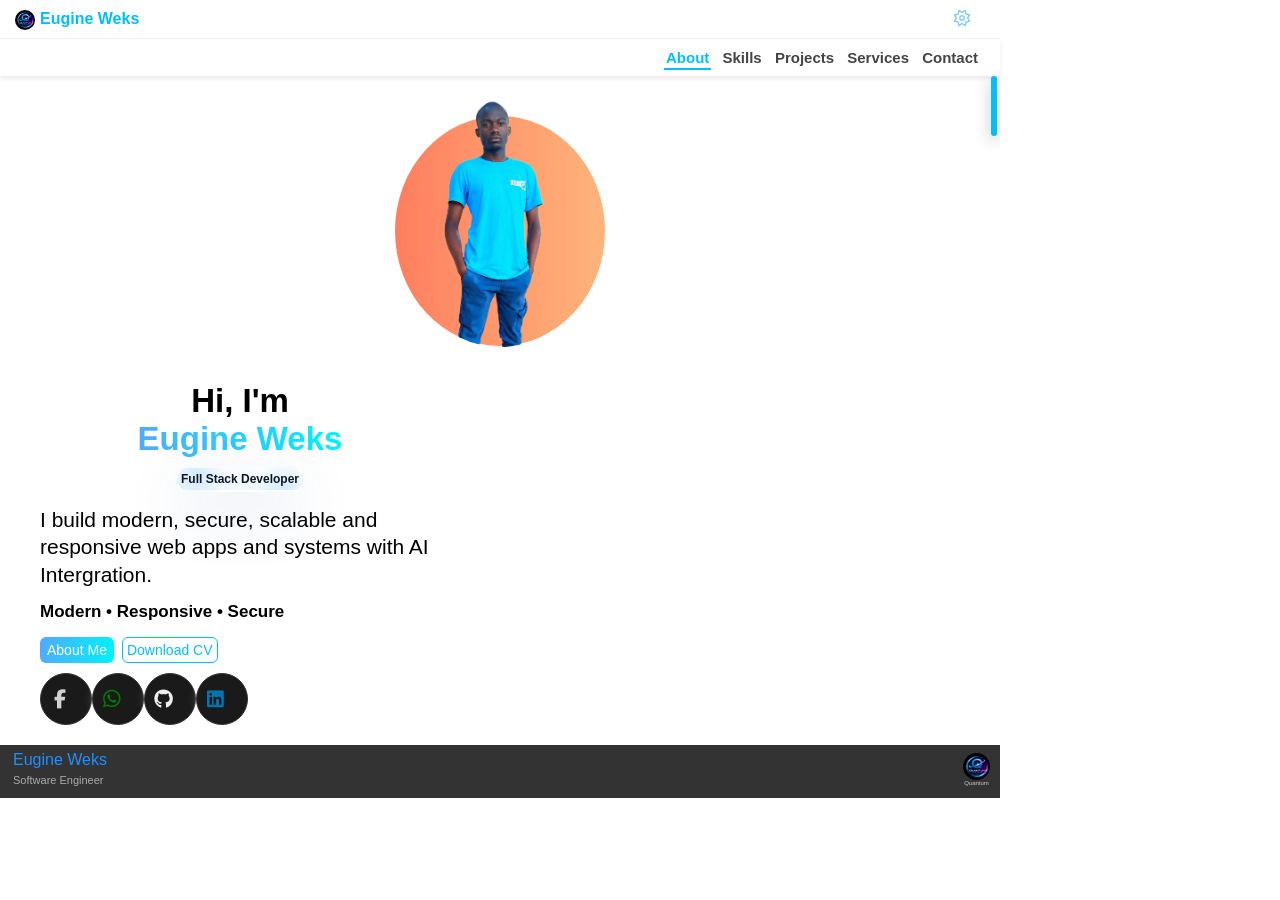
<file: index.html>
<!DOCTYPE html>
<html>

<head>
  <meta charset="UTF-8">
  <meta name="viewport" content="width=device-width, initial-scale=1, user-scalable=no">

  <link rel="stylesheet" href="assets/css/all.min.css">
  <link rel="stylesheet" href="assets/css/styles.css">
  <link rel="stylesheet" href="assets/css/card.css">
  <link rel="icon" href="assets/img/quantum.png">
  <title>Eugine Weks | Portfolio</title>
  
</head>

<body>
  
  <div class="header">
    <img class="logo" src="./assets/img/logo.png">
    <span id="lable">
      Eugine Weks
    </span>
    <i class="fa-regular fa-sun" id="themeToggle"></i>
   
  </div>
  
   <nav>
    <a href="index.html" class="active">About</a>
    <a href="skills.html">Skills</a>
    <a href="projects.html">Projects</a>
    <a href="experience.html">Services</a>
    <a href="contact.html">Contact</a>
   </nav>
  
  <main class="homepage">
     <div class="scroll-track">
       <div class="scroll-thumb"></div>
    </div>
    


    <div class="popup-container" id="popup">
    
     <div class="card">
      <div class="logo2">
        <img src="assets/img/profile2.jpg" alt="logo" loading="lazy">
      </div>
      
        <span class="info">
           About</span>
         
       <div class="chatme">

         <div class="chat-media">
           <a href="https://wa.me/0722732675"><i class="fa-regular fa-envelope"></i></a>
           <span class="media">WhatsApp</span>
         </div>
         
         <div class="chat-media">
           <a href="https://m.me/"><i class="fab fa-facebook-messenger"></i></a>
           <span class="media">Messanger</span>
         </div>
         
         <div class="chat-media">
           <a href="mailto: neuroweks@gmail.com"><i class="devicon-gmail-plain colored"></i></a>
           <span class="media">Email</span>
         </div>
       </div>
       <button id="close">Close</button>
    </div>
   </div>
  
  <div class="photo-frame">
   <div class="photo-container">
     <div class="circle-frame"></div>
     <img src="./assets/img/new-prof.png" alt="Eugine Weks" class="profile-img">
    </div>
  </div>
  
 <div class="about-info">
  <section class="intro">
    <aside>
    <span class="title">
      Hi, I'm<br>
     <b>Eugine Weks</b>
    </span>
    <div class="field-container">
       <b class="field">Full Stack Developer </b>
    </div>
   
    <p class="bio">
       I build modern, secure, scalable and responsive web apps and systems with AI Intergration.
    </p>
    
    <div class="my-drive">
        <b>Modern • Responsive • Secure </b>
   
    </div>
  
   <div class="call-to-action">
    <button id="getintouch">
     About Me
    </button>
    
    <button id="downloadcv">
      Download CV
    </button>
   </div>
   
    <div class="social-connect">
      
<a class="social-media" href="https://www.facebook.com/profile.php/engreugineweks" target="_blank">
  <i class="fab fa-facebook-f"></i>
</a>

     <div class="sc">
     <a class="social-media" href="https://wa.me/254722732675">
        <i class="fab fa-whatsapp"></i>
      </a>
     </div>
     <a class="social-media" href="https://github.com/ejneuro">
        <i class="fab fa-github"></i>
      </a>
      
      <a class="social-media" href="https://www.linkedin.com">
        <i class="fab fa-linkedin"></i>
      </a>
      
    </div>
   </aside>
  </section>
 </div>

  </main>
 
</body>

  <footer>
  <div class="profile">
    <span class="name">
      Eugine Weks
    </span>
    
    <span class="profession">
      Software Engineer 
    </span>
  </div>

  <div class="producer">
    <img class="f-logo" src="assets/img/logo.png">
      Quantum
  </div>
 </footer>
 <script src="assets/js/jquery.min.js"></script>
 <script src="assets/js/main.js"></script>
 <script>
   let popup = document.getElementById("popup");
let popupbtn = document.getElementById("getintouch");

popupbtn.addEventListener('click', function() {
  popup.style.display = "block";
});

document.getElementById("close").addEventListener('click', function() {
  popup.style.display = "none";
});
 </script>
</html>
</file>
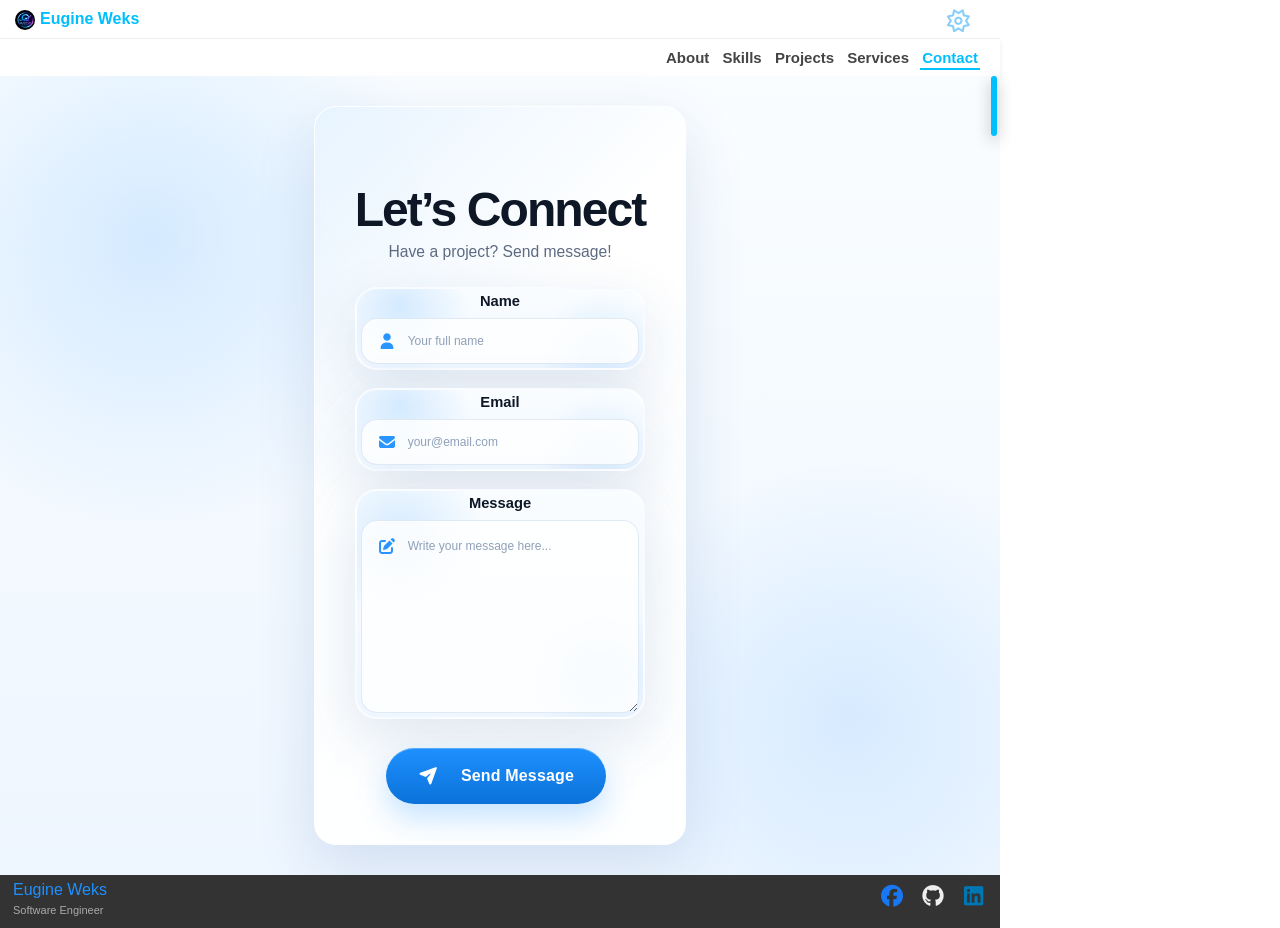
<file: contact.html>
<!DOCTYPE html>
<html>

<head>
  <meta charset="UTF-8">
  <meta name="viewport" content="width=device-width, initial-scale=1">
    
    <link rel="stylesheet" href="assets/css/all.min.css">
  <link rel="stylesheet" href="assets/css/styles.css">
  <link rel="stylesheet" href="assets/css/contact.css">
  <title>Eugine Weks | Contact</title>
</head>

<body>
  
  <div id="scroll-line"></div>
  <div class="header">
    <img class="logo" src="./assets/img/logo.png">
   <span id="lable">
      Eugine Weks 
    </span>
        <i class="fa-regular fa-sun theme-icon" id="themeToggle"></i>
   </div>
   
    <nav>
     
    <a href="index.html">About</a>
    <a href="skills.html">Skills</a>
    <a href="projects.html">Projects</a>
    <a href="experience.html">Services</a>
    <a href="contact.html" class="active">Contact</a>
  </nav>
  
<main class="contact-page">
  
   
  
     <section class="contact-wrap" aria-label="Contact form section">
    <div class="scroll-track">
       <div class="scroll-thumb"></div>
    </div>
    
    <form class="contact-form" id="contactForm" action="#" method="post" data-netlify="true">
      <header class="contact-header">
        <h2>Let’s Connect</h2>
        <p>Have a project? Send message!</p>
      </header>

      <div class="field">
        <label for="name">Name</label>
        <div class="input-wrap">
          <i class="fa-solid fa-user"></i>
          <input type="text" id="name" name="name" placeholder="Your full name" required>
        </div>
      </div>

      <div class="field">
        <label for="email">Email</label>
        <div class="input-wrap">
          <i class="fa-solid fa-envelope"></i>
          <input type="email" id="email" name="email" placeholder="your@email.com" required>
        </div>
      </div>

      <div class="field">
        <label for="message">Message</label>
        <div class="input-wrap">
          <i class="fa-solid fa-pen-to-square" style="top: 18px; align-self: flex-start;"></i>
          <textarea id="message" name="message" placeholder="Write your message here..." required></textarea>
        </div>
      </div>

      <div class="submit-row">
        <button type="submit" class="send-btn" id="sendBtn" aria-live="polite">
          <span class="btn-label">
            <i class="fa-solid fa-paper-plane"></i>
            <span>Send Message</span>
          </span>
          <span class="btn-loading">
            <span class="loader" aria-hidden="true"></span>
            <span>please wait</span>
          </span>
        </button>
      </div>
    </form>
  </section>
  
</main>
</body>

  <footer>
  <div class="profile">
    <span class="name">
      Eugine Weks
    </span>
    
    <span class="profession">
      Software Engineer 
    </span>
    </div>

  <div class="social-icons">
    <a href="https://www.facebook.com/EugineWeks" target="_blank" rel="noopener noreferer"><i class="fa-brands fa-facebook"></i></a>
    <a href="https://github.com/ejneuro"><i class="fa-brands fa-github"></i></a>
    <a href="#"><i class="fa-brands fa-linkedin"></i></a>
  </div>
 </footer>
 <script src="assets/js/jquery.min.js"></script>
 <script src="assets/js/main.js"></script>
</html>
</file>
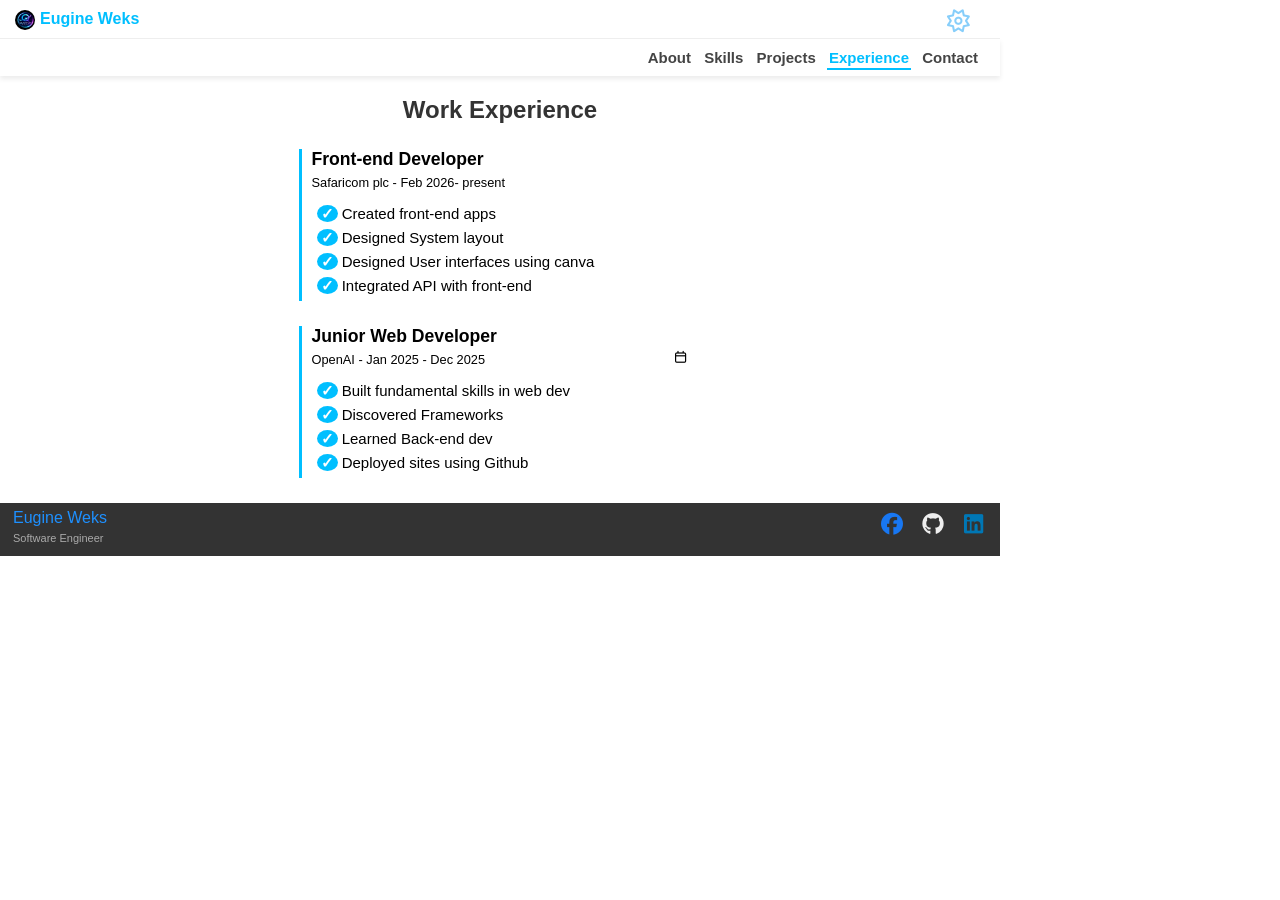
<file: experience.html>
<!DOCTYPE html>
<html>

<head>
  <meta charset="UTF-8">
  <meta name="viewport" content="width=device-width, initial-scale=1">
    <script src="assets/js/jquery.min.js"></script>
    <link rel="stylesheet" href="assets/css/all.min.css">
  <link rel="stylesheet" href="assets/css/styles.css">
  <title>Eugine Weks | Experience</title>
</head>

<body>
  
  <div id="scroll-line"></div>
  <div class="header">
    <img class="logo" src="./assets/img/logo.png">
   <span id="lable">
      Eugine Weks 
    </span>
         <i class="fa-regular fa-sun theme-icon" id="themeToggle"></i>
   </div>
   
    <nav>
    <a href="index.html">About</a>
    <a href="skills.html">Skills</a>
    <a href="projects.html">Projects</a>
    <a href="experience.html"class="active">Experience</a>
    <a href="contact.html">Contact</a>
  </nav>
  
 <main class="experience-page">
  <div class="scroll-container">
   <div class="scroll-bar"></div>
    </div>
     <div class="experience-title">
       <span>
         Work Experience 
       </span>
     </div>
    
    <section class="experience">
     <span class="role">
       Front-end Developer 
     </span>
     <span class="place-worked">
       Safaricom plc - Feb 2026- present
     </span>
      <div class="details">
        <div class="work">
          <span class="check">✓</span>
          Created front-end apps</div>
          
        <div class="work">
          <span class="check">✓</span>
          Designed System layout</div>
          
        <div class="work">
          <span class="check">✓</span>
          Designed User interfaces using canva
          </div>
          
        <div class="work">
          <span class="check">✓</span>
          Integrated API with front-end </div>
      </div>
    </section>
  
   
  <section class="experience">
     <span class="role">
       Junior Web Developer 
     </span>
     <span class="place-worked">
       <i class="fa-regular fa-calendar"></i>OpenAI - Jan 2025 - Dec 2025
     </span>
      <div class="details">
        <div class="work">
          <span class="check">✓</span>
          Built fundamental skills in web dev</div>
          
        <div class="work">
          <span class="check">✓</span>
          Discovered Frameworks</div>
          
        <div class="work">
          <span class="check">✓</span>
          Learned Back-end dev
          </div>
          
        <div class="work">
          <span class="check">✓</span>
          Deployed sites using Github</div>
      </div>
    </section>
   
 </main>

</body>
  <footer>
  <div class="profile">
    <span class="name">
      Eugine Weks
    </span>
    
    <span class="profession">
      Software Engineer 
    </span>
    </div>

  <div class="social-icons">
    <a href="https://www.facebook.com/EugineWeks" target="_blank" rel="noopener noreferer"><i class="fa-brands fa-facebook"></i></a>
    <a href="https://github.com/ejneuro"><i class="fa-brands fa-github"></i></a>
    <a href="#"><i class="fa-brands fa-linkedin"></i></a>
  </div>
 </footer>
   <script src="./assets/js/jquery.min.js"></script>
  <script src="./assets/js/main.js"></script>
</html>
</file>
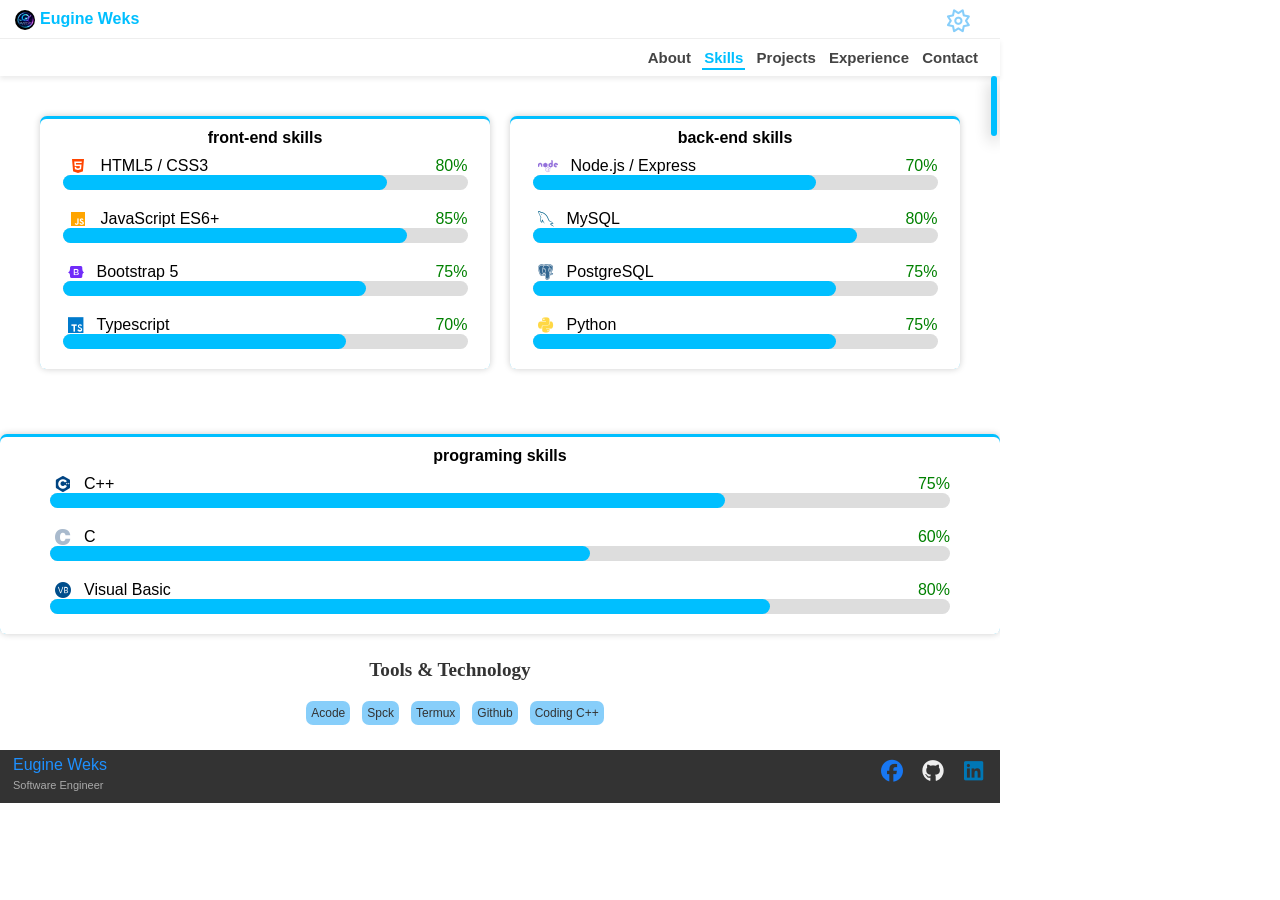
<file: skills.html>
<!DOCTYPE html>
<html>

<head>
  <meta charset="UTF-8">
  <meta name="viewport" content="width=device-width, initial-scale=1">


 <link rel="stylesheet" href="assets/css/all.min.css">

 <link rel="stylesheet" href="assets/css/devicon.min.css">

  <link rel="stylesheet" href="./assets/css/styles.css">
  <title>Eugine Weks | Skills</title>
</head>

<body>
  <div class="header">
    <img class="logo" src="./assets/img/logo.png">
    <span id="lable">
      Eugine Weks 
    </span>
      <i class="fa-regular fa-sun theme-icon" id="themeToggle"></i>
   </div>
    
   <nav>
    <a href="index.html">About</a>
    <a href="skills.html" class="active">Skills</a>
    <a href="projects.html">Projects</a>
    <a href="experience.html">Experience</a>
    <a href="contact.html">Contact</a>
  </nav>
  
  

<main class="skills-page">

  
<div class="scroll-track">
  <div class="scroll-thumb"></div>
</div>
  

<div class="skills-grid">
 <!--Frontend skills -->
<section class="skills">
 <div class="skills-container" id="box1">
  <div class="skill-type">
   <span>Front-end Skills</span>
 </div>
  <div class="skill">

    <div class="progress-container">
    <i class="fab fa-html5"></i>
    <span>HTML5 / CSS3</span>
    <span class="level">80%</span>
    <div class="progress-bar">
      <div class="progress-css3 progress" data-value="80%"></div>
    </div>
    </div>
  </div>
 

  <div class="skill">
   <div class="progress-container">
    <i class="fab fa-js"></i>
    <span>JavaScript ES6+</span>
    <span class="level">85%</span>
    <div class="progress-bar">
      <div class="progress-js progress" data-value="85%"></div>
    </div>
  </div>
  </div>


  <div class="skill">
   <div class="progress-container">
    <i class="devicon-bootstrap-plain colored fa-js"></i>
    <span>Bootstrap 5</span>
    <span class="level">75%</span>
    <div class="progress-bar">
      <div class="progress-jq progress" data-value="75%"></div>
    </div>
  </div>
  </div>
  
  <div class="skill">
   <div class="progress-container">
    <i class="devicon-typescript-plain colored fa-ts"></i>
    <span>Typescript</span>
    <span class="level">70%</span>
    <div class="progress-bar">
      <div class="progress-ts progress" data-value="70%"></div>
    </div>
  </div>
  </div>
  
</div>

</section>
  <!--Backend skills-->
<section class="skills">
 <div class="skills-container" and d="box2">
  <div class="skill-type">
   <span>Back-end Skills</span>
 </div>
  <div class="skill">

    <div class="progress-container">
    <i class="fab fa-node"></i>
    <span>Node.js / Express</span>
    <span class="level">70%</span>
    <div class="progress-bar">
      <div class="progress-node progress" data-value="70%"></div>
    </div>
    </div>
  </div>
 

  <div class="skill">
   <div class="progress-container">
    <i class="devicon-mysql-plain colored"></i>
    <span>MySQL</span>
    <span class="level">80%</span>
    <div class="progress-bar">
      <div class="progress-sql progress" data-value="80%"></div>
    </div>
  </div>
  </div>


 <div class="skill">
  <div class="progress-container">
    <i class="devicon-postgresql-plain colored"></i>
    <span>PostgreSQL</span>
    <span class="level">75%</span>
    <div class="progress-bar">
      <div class="progress-py progress" data-value="75%"></div>
    </div>
  </div>
  </div>
  
  <div class="skill">
  <div class="progress-container">
    <i class="devicon-python-plain colored"></i>
    <span>Python</span>
    <span class="level">75%</span>
    <div class="progress-bar">
      <div class="progress-py progress" data-value="75%"></div>
    </div>
  </div>
  </div>
</div>
</section>
</div>
<!--programing skills -->
<section class="skills">
 <div class="skills-container" id="box3"> 
  <div class="skill-type">
   <span>Programing Skills</span>
 </div>
  <div class="skill">

    <div class="progress-container">
    <i class="devicon-cplusplus-plain colored"></i>
    <span>C++</span>
    <span class="level">75%</span>
    <div class="progress-bar">
      <div class=".progress-cpp progress" data-value="75%"></div>
    </div>
    </div>
  </div>
 

  <div class="skill">
   <div class="progress-container">
    <i class="devicon-c-plain colored"></i>
    <span>C</span>
    <span class="level">60%</span>
    <div class="progress-bar">
      <div class="progress" data-value="60%"></div>
    </div>
  </div>
  </div>


  <div class="skill">
   <div class="progress-container">
    <i class="devicon-visualbasic-plain colored"></i>
    <span>Visual Basic</span>
    <span class="level">80%</span>
    <div class="progress-bar">
      <div class="progress" data-value="80%"></div>
    </div>
  </div>
  </div>
  
</div>
</div>
</section>
</div>
<!--Tools and tech -->
<section class="tech">
  <span class="tech-title">
    Tools & Technology 
  </span>
  <div class="tech-container">
    <span class="tool">Acode
    </span>
    <span class="tool">Spck
    </span>
    <span class="tool">Termux</span>
    <span class="tool">Github</span>
    <span class="tool">Coding C++</span>
  </div>
</section>
</main>

</body>
 <footer>
  <div class="profile">
    <span class="name">
      Eugine Weks
    </span>
    
    <span class="profession">
      Software Engineer 
    </span>
    </div>

  <div class="social-icons">
    <a href="https://www.facebook.com/EugineWeks" target="_blank" rel="noopener noreferer"><i class="fa-brands fa-facebook"></i></a>
    <a href="https://github.com/ejneuro"><i class="fa-brands fa-github"></i></a>
    <a href="#"><i class="fa-brands fa-linkedin"></i></a>
  </div>
</footer>
  <script src="./assets/js/jquery.min.js"></script>
  <script src="./assets/js/main.js"></script>
</html>
</file>
<file: assets/css/styles.css>
:root{
  --primary-color: deepskyblue;
  --secondary-color: dodgerblue;
  --surface: rgba(255,255,255,0.9);
  --gradient: linear-gradient(to right, #4facfe, #00f2fe); 
      --text: #0d1726;
      --muted: #5d6b82;
      --border: rgba(30, 90, 160, 0.12);
      --shadow: 0 20px 60px rgba(30, 80, 150, 0.14);
      --radius: 22px;
}
body{
  margin: 0;
  background-color: #ffffff;
  width: 100%;
  overflow-x: hidden;
  max-width: 1000px;
  transition: background 0.3s, color 0.3s;
  -ms-overflow-style: none;
  font-family: Verdana, Geneva, Tahoma, sans-serif;
}

body.dark{
  background-color: #222;
  color: #eee;
  width: 100%;
  height: 100%;
  margin: 0;
}
body.dark a{
  color: #ddd;
}

body.dark .active{
  color: var(--primary-color);
}

body.dark .skills-container{
  background: #252525;
}
body.dark .tech-title{
  color: #eee;
}
body.dark .experience-title{
  color: #eee;
}
body.dark .contact-wrap{
  background: #333;
}
body.dark .contact-form{
  background: #333;
}


.header{
  border-bottom: 1px solid #eee;
  padding: 10px 15px;
  position: sticky;
  margin: 0;
  top: 0;
  z-index: 1000;
  background: #fff;
}

.logo{
  width: 20px;
  height: 20px;
  border-radius: 50%;
  float: left;
}

#lable{
  color: var(--primary-color);
  font-weight: bold;
  font-family: Verdana, Geneva, Tahoma, sans-serif;
  margin-left: 5px;
}

i{
  float: right;
  padding-right: 13px;
}

/* navigation bar*/
nav{
  margin: 0;
  padding: 10px;
  padding-right: 20px;
  font-size: 15px;
  box-shadow: 0 3px 5px rgba(0,0,0,0.08);
  font-weight: bold;
  overflow: hidden;
  text-align: right; 
}

nav a{
  color: #444;
  padding: 2px;
  text-decoration: none;
  transition: 0.3s;
  margin-left: 5px;
}

a:hover{
  color: var(--primary-color);
}

.active{
  border-bottom: 2px solid var(--primary-color);
 color: var(--primary-color);
}

.homepage{
  display: flex;
  flex-direction: column;
  position: relative;
  overflow: hidden;
  margin: 0;
  width: 100%;
  flex: 1;
  justify-content: center;
}

.intro{
  display: flex;
  font-family: Verdana, Geneva, Tahoma, sans-serif;
  width: 100%;
  max-width: 400px;
  font-size: 21px;
  flex-wrap: wrap;
  margin-bottom: 2%;
  margin-left: 4%;
  margin-top: 20px;
}
 .bio{
  width: 100%;
  align-self: center;
  margin: 14px auto ;
 }
 .about-info{
   display: flex;
   flex-direction: column;
   margin-top: 20px;
 }
 .photo-frame{
   display: flex;
   flex-direction: row;
   justify-content: center;
   margin-bottom: 36px;
 }
 .photo-container {
    position: relative;
    display: flex;
    width: 210px;
    height: 230px;
    top: 40px;
    /* Centering */
}

.circle-frame {
    width: 100%;
    height: 100%;
    border-radius: 50%;
    background: linear-gradient(90deg, #ff7e5f, #feb47b); /* Your gradient! */
    position: absolute;
    bottom: 0; /* Ensures it sits at the bottom */
}

.profile-img {
    position: absolute;
    top: -20px; /* This pulls the imag UP to overlap the top of the circle */
    left: 0;
    width: 100%;
    height: 109%; /* Makes it slightly taller so it hangs off the bottom */
    object-fit: cover;
    object-position: top center;
    border-radius: 50%; /* Keeps the image circular */
    z-index: 1; /* Ensures image sits on top of the frame */
}

.title{
  display: block;
  width: 100%;
  text-align: center;
  font-size: 33px;
  font-weight: bold;
  margin-bottom: 2px;

}
.title b{
  
  /* 1. Set the background gradient */
  background: linear-gradient(to right, #4facfe, #00f2fe);
  
  /* 2. Clip the background to the text */
  -webkit-background-clip: text;
  background-clip: text;
  
  /* 3. Make the actual text color transparent so the background shows */
  color: transparent;
  
  /* Optional: Make it bold for a better effect */
  
}
.field-container{
  display: flex;
  justify-content: center;
  margin-top: 8px;
}

.field{
  text-align: center;
  padding: 4px;
  color: var(--text);
  font-size: 12px;
  border-radius: var(--radius);
  background:
  radial-gradient(circle at 15% 20%, rgba(30,144,255,0.16), transparent 28%),
  radial-gradient(circle at 85% 80%, rgba(30,144,255,0.12), transparent 24%),
  linear-gradient(180deg, #fafdff 0%, #eef6ff 100%);
  border: 2px solid rgba(255,255,255,0.7);
  box-shadow: var(--shadow);
  backdrop-filter: blur(20px);
  -webkit-backdrop-filter: blur(16px);
}
p{
  line-height: 1.3;
  margin-top: 10px;
  margin-bottom: 1px;
}
.my-drive{
  display: flex;
  width: 100%;
  text-align: center;
  font-size: 17px;
  margin: 14px auto 10px;
}
button{
  padding: 5px 5px;
  margin-top: 5px;
  margin-right: 8px;
  border-radius: 6px;
  cursor: pointer;
  background: linear-gradient(to right, #4facfe, #00f2fe);
  font-size: 14px;
  transition: 0.3s;
  border: none;
}

#getintouch{
  color: white;
  transition: 0.3s;
  padding: 5px 7px;
}

#getintouch:hover{
  background: #009acd;
  transform: scale(0.9);
}

#downloadcv{
  padding: 4px 4px;
  background: transparent;
  border: 1px solid var(--primary-color);
  color: var(--primary-color);
  position: absolute;
  
}

#downloadcv:hover{
  background: linear-gradient(to right, #4facfe, #00f2fe);
  
  color: white;
}

.social-connect{
  display: flex;
  margin-top: 10px;
  gap: 0px;
  
}

.social-media {
  /* Layout: Center the icon */
  display: inline-flex;
  justify-content: center;
  align-items: center;
  
  /* Dimensions: Perfect Circle */
  width: 50px;
  height: 50px;
  
  /* Colors: Silvery black background */
  background-color: #1a1a1a; 
  color: #d1d1d1; /* Silvery grey for the icon */
  
  /* Shape & Glow */
  border-radius: 50%;
  border: 1px solid #333;
  box-shadow: 0 0 10px rgba(255, 255, 255, 0.2); /* Soft silvery glow */
  
  /* Transitions */
  text-decoration: none;
  font-size: 1.2rem;
  transition: all 0.3s ease;
}

/* Hover Effect: Glow becomes brighter */
.social-media:hover {
  background-color: #262626;
  box-shadow: 0 0 15px rgba(255, 255, 255, 0.4);
  color: #ffffff; /* Icon turns pure white on hover */
}

.social-media {
  /* Layout: Center the icon */
  display: inline-flex;
  justify-content: center;
  align-items: center;
  
  /* Dimensions: Perfect Circle */
  width: 50px;
  height: 50px;
  
  /* Colors: Silvery black background */
  background-color: #1a1a1a; 
  color: #d1d1d1; /* Silvery grey for the icon */
  
  /* Shape & Glow */
  border-radius: 50%;
  border: 1px solid #333;
  box-shadow: 0 0 10px rgba(255, 255, 255, 0.2); /* Soft silvery glow */
  
  /* Transitions */
  text-decoration: none;
  font-size: 1.2rem;
  transition: all 0.3s ease;
}

/* Hover Effect: Glow becomes brighter */
.social-media:hover {
  background-color: #262626;
  box-shadow: 0 0 15px rgba(255, 255, 255, 0.4);
  color: #ffffff; /* Icon turns pure white on hover */
}


.fa-facebook{
  font-size: 20px;
}
.fa-whatsapp{
  color: green;
  font-size: 20px;
}
.fa-instagram {
  font-size: 20px;
  background: -webkit-linear-gradient(45deg, orange 0%, #e6683c 25%, #dc2743 50%, hotpink 75%, #bc1888 100%);
  -webkit-background-clip: text;
  -webkit-text-fill-color: transparent;
}

.fa-facebook-messenger {
  font-size: 20px;
  background: -webkit-linear-gradient(45deg, dodgerblue 0%, hotpink 100%);
  -webkit-background-clip: text;
  -webkit-text-fill-color: transparent;
}



.fa-facebook{
  font-size: 20px;
}

.social-links{
  float: right;
  color: #fff;
  padding-right: 10px;
}

footer{
  
  justify-content: space-between;
  width: 100%;
  background-color: #333;
  bottom: 0px;
  margin-bottom: 0;
  position: relative;
  padding-bottom: 12px;
}
.profile{
  padding-left: 13px;
  padding-top: 6px;
  float: left;
  display: flex;
  flex-direction: column;
}
.name{
  color: dodgerblue;
  position: relative;
  padding-bottom: 5px;
}
.profession{
  color: #aaa;
  font-size: 11px;
  text-align: left;
  position: relative;
  
}

.producer{
  display: flex;
  flex-direction: column;
  text-align: center;
  justify-content: space-evenly;
  font-size: 6px;
  float: right;
  margin: 8px 10px auto auto;
  color: #ccc;
  
}

.f-logo{
  width: 27px;
  height: 27px;
  border-radius: 50%;
 
}
.social-links{
  float: right;
  padding-top: 6px;
}

.social-links a{
  color: #fff;
  padding-top: 5px;
}

main::after,
footer::after{
  content: "";
  display: block;
  clear: both;
}

.scroll-track {
  position: absolute;
  right: 3px;
  width: 6px;
  height: 100%;
  background: transparent;
  border-radius: 10px;
}

/* Moving indicator */
.scroll-thumb {
  position: absolute;
  top: 0;
  width: 100%;
  height: 60px;
  background: deepskyblue;
  border-radius: 10px;
  box-shadow: 0 5px 15px rgba(0,0,0,0.3);
  transition: top 0.05s ease;
}

.social-icons{
  padding-top: 10px;
  float: right;
  display: flex;
}
.social-icons i {
  font-size: 22px;
  text-decoration: none;
 
}

/* Brand colors */
.fa-facebook {
  color: #1877f2;
}

.fa-github {
  color: #eee;
 
}
.fa-github:hover {
  text-shadow: 0 0 10px #333;
}
.fa-linkedin {
  color: #0077b5;
}

.social-icons a:i {
  opacity: 0.7;
}

.theme-icon {
  font-size: 22px;
  cursor: pointer;
  margin-left: 10px;
  transition: all 0.3s ease;
}

.fa-sun {
  color: lightskyblue; 
}

.fa-moon {
  color: #777; 
}

.theme-icon:hover {
  transform: rotate(20deg) scale(1.2);
}

.fa-sun:hover {
  text-shadow: 0 0 10px lightskyblue;
}

.fa-moon:hover {
  text-shadow: 0 0 10px #888;
}

.skills-page{ 
  display: grid;
  
  width: 100%;
  height: 100%;
  position: relative;
  margin: 0 auto;
  overflow: hidden;
  align-items: center;

  }
  .skills-title{
    margin: 17px;
    color: var(--primary-color);
    font-size: 25px;
    font-weight: bold;
    text-align: center;
  }
  
    .skills-grid {
  display: grid;
  /* Creates two equal columns */
  grid-template-columns: 1fr 1fr ;
  gap: 20px;
  margin: 4%;
  
}

/* The first two boxes will naturally fill the two columns */
#box1 { grid-column: span 1; }
#box2 { grid-column: span 1; }

/* The third box stretches to fill both columns */
#box3 {
  grid-column: 1 / -1; 
}

/* responsive */
@media (max-width: 600px) {
  .skills-grid {
    grid-template-columns: 1fr; /* Stack everything on mobile */
  }
  .box3 {
    grid-column: auto; /* Reset to normal width */
  }
}

  
  .skills{
    display: flex;
    height: auto;
    justify-items: center;
    align-items: stretch; 
    background: deepskyblue;
    border-radius: 7px;
    box-shadow: 0px 0px 7px rgba(0, 0, 0, 0.2);
    margin-bottom: 25px;
    
  }
  
  .skills-container{
    width: 100%;
    display: flex;
    flex-direction: column;
    align-items: stretch;
    height: auto;
    margin: auto;
    border-radius: 6px;
    margin-bottom: 0px;
    margin-top: 3px;
    background : #fff;
  }
  
.skill-type{
  text-align: center;
  margin-top: 10px;
  margin-bottom: 10px;
  text-transform: lowercase;
  font-weight: bold;
}

.progress-container {
  width: 90%;
  margin: auto;
  display: flex;
  flex-wrap: wrap;
  align-items: center;
  
}
.skill { 
  margin-bottom: 20px; 
}
.progress-container i {
  margin-left: 5px;
}

.progress-container span {
  display: inline-block;
  
}

.level {
  margin-left: auto;
  color: green;
}

.fa-html5{
  color: orangered;
}
.fa-css3-alt{
  color: var(--secondary-color);
}
.fa-js{
  color: orange;
}
.fa-node{
  color: mediumpurple;
}

.progress-bar {
  width: 100%;
  height: 15px;
  background: #ddd; 
  border-radius: 10px;
}

.level{
  color: green;
}
.progress{
 height: 100%;
 background: #00bfff;
 border-radius: 10px;
 transition: width 1.5s ease-in-out;
  width: 0;
}

.tech{
  display: block;
  align-items: center;
  width: 90%;
  height: auto;
  text-align: center;
  margin-bottom: 20px;
}
.tech-title{
  font-size: 1.2rem;
  font-family: 'Times New Roman', Times, serif;
  font-weight: bold;
  color: #333;
  text-align: center;
  position : relative;
}
.tech-container{
  display: flex;
  justify-content: center;
  width: 100%;
  margin: auto;
  padding: 5px;
  gap: 12px;
  margin-top: 15px;
}
.tool{
  padding: 5px;
  background: lightskyblue;
  color: #333;
  font-size: 12px;
  border-radius: 7px;
}
.tool:hover{
  box-shadow: 0px 0px 15px lightskyblue;
}

.experience-page{
  display: grid;
  place-items: center;
}
.experience-title{
  font-size: 1.5rem;
  font-weight: bold;
  color: #333;
  text-align: center;
  margin-top: 20px;
  margin-bottom: 25px;
}
.experience{
  width: 80%;
  max-width: 400px;
  height: auto;
  display: flex;
  flex-direction: column;
  border-left: 3px solid deepskyblue;
  margin-bottom: 25px;
}
.role{
  font-size: 1.1rem;
  font-weight: bold;
  margin-left: 10px;
  margin-bottom: 5px;
}
.place-worked{
  float: left;
  margin-left: 10px;
  margin-bottom: 15px;
  font-size: 0.8rem;
}
.details{
  display: flex;
  flex-direction: column;
  margin-left: 15px;
}
.work{
  float: left;
  font-size: 15px;
  margin-bottom: 6px;
}
.check{
  width: 14px; 
  height: 12px; 
  color: #fff;
  font-weight: bold;
  padding-right: 4px;
  padding-left: 4px;
  border-radius: 50%; 
  background: deepskyblue;
  align-items: center; 
  justify-content: center;
  
}
 
.contact-page{
  display: flex;
  flex-direction: column;
  justify-content: center;
  align-items: center;
  position: relative;
  margin: 0 auto;
}
.project-page{
  display: grid;
  margin:0 auto;
  overflow: hidden;
}
.project-page .title{
  text-align: center;
  margin-top: 4%;
}
.project-container{
      position: relative;
      display: flex;
      flex-direction: column;
      width: 85%;
      max-height: 450px;
      max-width: 400px;
      margin-top: 10px;
      margin-bottom: 30px;
      border-radius: var(--radius);
      background: var(--surface);
      border: 3px solid rgba(255,255,255,0.7);
      box-shadow: var(--shadow);
      backdrop-filter: blur(20px);
      -webkit-backdrop-filter: blur(16px);
      margin: 7%;
      
      
}
.project-intro{
  display: flex;
  margin-left: 4%;
  
}
.project-name{
  font-size: 20px;
  color: var(--secondary-color);
  padding: 8px 0px 8px;
  margin-bottom: x;
}
.project-photo{
  display: flex;
  align-self: center;
  width: 99%;
  height: 30%;
  border-radius: 17px;
  border-bottom-left-radius: 3px;
  border-bottom-right-radius: 3px;
}
.project-description{
  display: block;
  width: 90%;
  margin-left: 5%;
  margin-top: 5px;
}
.project-details{
  display: block;
  width: 90%;
  margin-left: 5%;
}
.tech-used{
  display: flex;
  flex-wrap: wrap;
  justify-content: flex-start;
  font-size: 13px;
  margin-bottom: 10px;
  position: relative;
  gap: 4px;
}
.tech-name{
  background: rgba(0, 0, 0, 0.1);
  color: #222;
  border-radius: 6px;
  height: 16px;
  padding: 3px;
  margin: 5px 7px 0px 0px;
  font-weight: bold;
  text-transform: lowercase;
}
.preview{
  display: block;
  gap: 2px;
  margin-top: 8px;
}
.live-prev{
  background:  dodgerblue;
  width: 52px;
  color: #fff;
  border-radius: 12px;
  
}
.github{
  background: dodgerblue; 
  width: 53px;
  color: #fff;
  border-radius: 12px;
}
</file>
<file: assets/css/card.css>
/* MAIN BACKGROUND CARD */
.popup-container {
  display: none;
  background: deepskyblue;
  min-width: 230px;
  max-width: 300px;
  max-height: 300px;
  justify-self: center;
  top: 20px;
  padding: 60px 0px 0px;
  border-radius: 20px;
  box-shadow: 0px 4px 20px rgba(0,0,0,0.4);
  position: absolute;
  z-index: 15;
}

/* FLOATING CARD */
.card {
  background: #eaeaea;
  border-radius: 20px;
  border-top-right-radius: 0px;
  border-top-left-radius: 0px;
  padding: 50px 10px 10px;
  text-align: center;
  position: relative;
  box-shadow: 0 10px 25px rgba(0,0,0,0.15);
  
}

/* LOGO (OVERLAPPING EFFECT) */
.logo2 {
  position: absolute;
  top: -40px; /* pushes it outside */
  left: 50%;
  transform: translateX(-50%);
  background: #fff;
  width: 80px;
  height: 80px;
  border-radius: 50%;
  display: flex;
  justify-content: center;
  align-items: center;
  box-shadow: 0 5px 15px rgba(0,0,0,0.2);
}

.logo2 img{
  width: 78px;
  height: 78px;
  border-radius: 50%;
}
.info {
  color: #444;
  font-size: 1.3rem;
  font-weight: bold;
  font-family: Impact, Haettenschweiler, 'Arial Narrow Bold', sans-serif;
}
.chatme{
  display: flex;
  width: 90%;
  height: auto;
  gap: 5px;
  margin-top: 20px;
  margin-bottom: 5px;
  justify-self: center;
}
.chatmedia{
  display: flex;
  flex-direction: column;
}
.media{
  color: #333;
}

#close{
  width: 60px;
  padding: 5px;
  background: deepskyblue;
  color: #fff;
}

.fa-facebook-messenger{
  color: linear-gradient(45deg,hotpink, blue);
  
}
</file>
<file: assets/css/contact.css>
:root{
      --primary: dodgerblue;
      --primary-deep: #0b72d9;
      --bg: #f5f9ff;
      --surface: rgba(255,255,255,0.9);
      --text: #0d1726;
      --muted: #5d6b82;
      --border: rgba(30, 90, 160, 0.12);
      --shadow: 0 20px 60px rgba(30, 80, 150, 0.14);
      --radius: 22px;
    }

    .contact-wrap{
      position: relative;
      width: 100%;
      animation: rise .8s ease both;
      display: grid;
      place-items: center;
      margin: auto;
      background:
        radial-gradient(circle at 15% 20%, rgba(30,144,255,0.16), transparent 28%),
        radial-gradient(circle at 85% 80%, rgba(30,144,255,0.12), transparent 24%),
        linear-gradient(180deg, #fafdff 0%, #eef6ff 100%);
      font-family: "Inter", sans-serif;
      color: var(--text);
    }

    .contact-form{
      position: relative;
      display: grid;
      gap: 18px;
      padding: clamp(24px, 4vw, 40px);
      margin-top: 30px;
      margin-bottom: 30px;
      border-radius: var(--radius);
      background: var(--surface);
      border: 1px solid rgba(255,255,255,0.7);
      box-shadow: var(--shadow);
      backdrop-filter: blur(20px);
      -webkit-backdrop-filter: blur(16px);
      overflow: hidden;
    }

    .contact-form::before{
      content: "";
      position: absolute;
      inset: 0;
      background:
        linear-gradient(135deg, rgba(30,144,255,0.10), transparent 38%),
        linear-gradient(315deg, rgba(255,255,255,0.45), transparent 45%);
      pointer-events: none;
    }

    .contact-header{
      position: relative;
      text-align: center;
      margin-bottom: 6px;
      animation: fadeUp .7s ease both;
    }

    .contact-header h2{
      font-family: "Space Grotesk", sans-serif;
      font-size: clamp(2rem, 4vw, 3rem);
      line-height: 0.95;
      letter-spacing: -0.04em;
      margin-bottom: 10px;
    }

    .contact-header p{
      color: var(--muted);
      font-size: 0.98rem;
      max-width: 44ch;
      margin: 0 auto;
    }

    .field{
      position: relative;
      animation: fadeUp .7s ease both;
    }

    .field:nth-of-type(2){ animation-delay: .08s; }
    .field:nth-of-type(3){ animation-delay: .16s; }
    .field:nth-of-type(4){ animation-delay: .24s; }
    .submit-row{ animation: fadeUp .7s ease both; animation-delay: .32s; }

    .field label{
      display: block;
      margin-bottom: 9px;
      font-size: 0.92rem;
      font-weight: 600;
      color: var(--text);
    }

    .input-wrap{
      position: relative;
      display: flex;
      align-items: center;
    }

    .input-wrap i{
      position: absolute;
      left: 16px;
      font-size: 1rem;
      color: var(--primary);
      opacity: 0.95;
      pointer-events: none;
    }

    .contact-form input,
    .contact-form textarea{
      width: 100%;
      border: 1px solid var(--border);
      background: rgba(255,255,255,0.82);
      color: var(--text);
      padding: 15px 16px 15px 46px;
      border-radius: 16px;
      font: inherit;
      outline: none;
      transition: border-color .25s ease, box-shadow .25s ease, transform .25s ease, background .25s ease;
    }

    .contact-form textarea{
      min-height: 160px;
      resize: vertical;
      padding-top: 16px;
      line-height: 1.6;
    }

    .contact-form input::placeholder,
    .contact-form textarea::placeholder{
      color: #90a0b8;
    }

    .contact-form input:focus,
    .contact-form textarea:focus{
      border-color: rgba(30,144,255,0.45);
      box-shadow: 0 0 0 5px rgba(30,144,255,0.12);
      background: #fff;
      transform: translateY(-1px);
    }

    .submit-row{
      display: flex;
      justify-content: center;
      margin-top: 6px;
    }

    .send-btn{
      --btn-h: 56px;
      border: 0;
      min-width: 220px;
      height: var(--btn-h);
      border-radius: 999px;
      background: linear-gradient(180deg, var(--primary) 0%, var(--primary-deep) 100%);
      color: #fff;
      font-family: "Space Grotesk", sans-serif;
      font-size: 1rem;
      font-weight: 700;
      letter-spacing: 0.01em;
      display: inline-flex;
      align-items: center;
      justify-content: center;
      gap: 12px;
      cursor: pointer;
      box-shadow:
        0 14px 30px rgba(30,144,255,0.25),
        inset 0 1px 0 rgba(255,255,255,0.25);
      transition: transform .2s ease, box-shadow .25s ease, filter .25s ease;
      position: relative;
      overflow: hidden;
    }

    .send-btn::before{
      content: "";
      position: absolute;
      inset: 0;
      background: linear-gradient(120deg, transparent 20%, rgba(255,255,255,0.25) 50%, transparent 80%);
      transform: translateX(-120%);
      transition: transform .7s ease;
    }

    .send-btn:hover{
      transform: translateY(-2px) scale(1.01);
      box-shadow:
        0 18px 38px rgba(30,144,255,0.32),
        inset 0 1px 0 rgba(255,255,255,0.28);
      filter: saturate(1.05);
    }

    .send-btn:hover::before{
      transform: translateX(120%);
    }

    .send-btn:active{
      transform: translateY(0) scale(0.99);
    }

    .btn-label,
    .btn-loading{
      display: inline-flex;
      align-items: center;
      justify-content: center;
      gap: 10px;
      transition: opacity .2s ease, transform .2s ease;
    }

    .btn-loading{
      position: absolute;
      opacity: 0;
      transform: translateY(6px);
      pointer-events: none;
    }

    .loader{
      width: 18px;
      height: 18px;
      border-radius: 50%;
      border: 2.5px solid rgba(255,255,255,0.35);
      border-top-color: #fff;
      animation: spin .8s linear infinite;
    }

    .send-btn.is-loading{
      pointer-events: none;
      min-width: 240px;
      background: linear-gradient(180deg, #238fff 0%, #0a6fd4 100%);
    }

    .send-btn.is-loading .btn-label{
      opacity: 0;
      transform: translateY(-6px);
    }

    .send-btn.is-loading .btn-loading{
      opacity: 1;
      transform: translateY(0);
    }

    @keyframes spin{
      to{ transform: rotate(360deg); }
    }

    @keyframes rise{
      from{
        opacity: 0;
        transform: translateY(24px) scale(.98);
      }
      to{
        opacity: 1;
        transform: translateY(0) scale(1);
      }
    }

    @keyframes fadeUp{
      from{
        opacity: 0;
        transform: translateY(18px);
      }
      to{
        opacity: 1;
        transform: translateY(0);
      }
    }

    @media (max-width: 640px){
      .contact-form{
        padding: 22px 18px;
        border-radius: 20px;
      }

      .send-btn{
        width: 100%;
        min-width: 0;
      }
    }
</file>
<file: assets/css/devicon.min.css>
﻿@font-face{font-family:"devicon";src:url("fonts/devicon.eot?qd25fp");src:url("fonts/devicon.eot?qd25fp#iefix") format("embedded-opentype"),url("fonts/devicon.ttf?qd25fp") format("truetype"),url("fonts/devicon.woff?qd25fp") format("woff"),url("fonts/devicon.svg?qd25fp#devicon") format("svg");font-weight:normal;font-style:normal;font-display:block}[class^=devicon-],[class*=" devicon-"]{font-family:"devicon" !important;speak:never;font-style:normal;font-weight:normal;font-variant:normal;text-transform:none;line-height:1;-webkit-font-smoothing:antialiased;-moz-osx-font-smoothing:grayscale}.devicon-teleport-line-wordmark:before{content:""}.devicon-teleport-line:before{content:""}.devicon-teleport-original-wordmark:before,.devicon-teleport-plain-wordmark:before{content:""}.devicon-teleport-original:before,.devicon-teleport-plain:before{content:""}.devicon-cosmosdb-plain-wordmark:before{content:""}.devicon-cosmosdb-plain:before{content:""}.devicon-forgejo-line-wordmark:before{content:""}.devicon-forgejo-line:before{content:""}.devicon-forgejo-plain-wordmark:before{content:""}.devicon-forgejo-plain:before{content:""}.devicon-remix-line-wordmark:before{content:""}.devicon-remix-line:before{content:""}.devicon-remix-original-wordmark:before,.devicon-remix-plain-wordmark:before{content:""}.devicon-remix-original:before,.devicon-remix-plain:before{content:""}.devicon-leetcode-line-wordmark:before{content:""}.devicon-leetcode-plain-wordmark:before{content:""}.devicon-leetcode-line:before{content:""}.devicon-leetcode-plain:before{content:""}.devicon-stenciljs-plain-wordmark:before{content:""}.devicon-stenciljs-plain:before{content:""}.devicon-glitch-plain:before{content:""}.devicon-nuxt-plain-wordmark:before{content:""}.devicon-nuxt-original:before,.devicon-nuxt-plain:before{content:""}.devicon-kalilinux-line-wordmark:before{content:""}.devicon-kalilinux-line:before{content:""}.devicon-kalilinux-plain-wordmark:before{content:""}.devicon-kalilinux-original:before,.devicon-kalilinux-plain:before{content:""}.devicon-waku-line:before{content:""}.devicon-waku-plain:before{content:""}.devicon-newrelic-line:before,.devicon-newrelic-line-wordmark:before{content:""}.devicon-newrelic-plain:before,.devicon-newrelic-plain-wordmark:before{content:""}.devicon-racket-line:before{content:""}.devicon-racket-plain:before{content:""}.devicon-bevyengine-line-wordmark:before{content:""}.devicon-bevyengine-line:before{content:""}.devicon-bevyengine-plain-wordmark:before{content:""}.devicon-bevyengine-plain:before{content:""}.devicon-cloudrun-line:before{content:""}.devicon-cloudrun-plain:before{content:""}.devicon-processing-line:before{content:""}.devicon-processing-plain:before,.devicon-processing-plain-wordmark:before{content:""}.devicon-vaadin-original:before,.devicon-vaadin-plain:before{content:""}.devicon-appwrite-plain-wordmark:before{content:""}.devicon-appwrite-original:before,.devicon-appwrite-plain:before{content:""}.devicon-discloud-plain-wordmark:before{content:""}.devicon-discloud-original:before,.devicon-discloud-plain:before{content:""}.devicon-netbeans-plain-wordmark:before{content:""}.devicon-netbeans-plain:before{content:""}.devicon-primeng-plain:before{content:""}.devicon-dynatrace-line-wordmark:before{content:""}.devicon-dynatrace-line:before{content:""}.devicon-dynatrace-plain-wordmark:before{content:""}.devicon-dynatrace-plain:before{content:""}.devicon-expo-line-wordmark:before{content:""}.devicon-expo-line:before{content:""}.devicon-expo-original-wordmark:before,.devicon-expo-plain-wordmark:before{content:""}.devicon-expo-original:before,.devicon-expo-plain:before{content:""}.devicon-sourceengine-plain-wordmark:before{content:""}.devicon-sourceengine-plain:before{content:""}.devicon-linuxmint-plain-wordmark:before{content:""}.devicon-linuxmint-plain:before{content:""}.devicon-sulu-line-wordmark:before{content:""}.devicon-sulu-line:before{content:""}.devicon-sulu-original-wordmark:before,.devicon-sulu-plain-wordmark:before{content:""}.devicon-sulu-original:before,.devicon-sulu-plain:before{content:""}.devicon-gardener-line:before{content:""}.devicon-gardener-plain:before{content:""}.devicon-datadog-original-wordmark:before,.devicon-datadog-plain-wordmark:before{content:""}.devicon-datadog-original:before,.devicon-datadog-plain:before{content:""}.devicon-vyper-original-wordmark:before,.devicon-vyper-plain-wordmark:before{content:""}.devicon-vyper-original:before,.devicon-vyper-plain:before{content:""}.devicon-web3js-plain:before{content:""}.devicon-laminas-line-wordmark:before{content:""}.devicon-laminas-line:before{content:""}.devicon-laminas-original-wordmark:before,.devicon-laminas-plain-wordmark:before{content:""}.devicon-laminas-original:before,.devicon-laminas-plain:before{content:""}.devicon-passport-original-wordmark:before,.devicon-passport-plain-wordmark:before{content:""}.devicon-passport-plain:before{content:""}.devicon-surrealdb-plain-wordmark:before{content:""}.devicon-surrealdb-plain:before{content:""}.devicon-angularjs-plain-wordmark:before{content:""}.devicon-angularjs-plain:before{content:""}.devicon-bash-plain:before{content:""}.devicon-llvm-line:before{content:""}.devicon-llvm-plain:before{content:""}.devicon-ngrx-plain:before{content:""}.devicon-memcached-line-wordmark:before{content:""}.devicon-memcached-line:before{content:""}.devicon-memcached-plain-wordmark:before{content:""}.devicon-memcached-plain:before{content:""}.devicon-reflex-plain-wordmark:before{content:""}.devicon-reflex-plain:before{content:""}.devicon-terramate-original-wordmark:before,.devicon-terramate-plain-wordmark:before{content:""}.devicon-terramate-original:before,.devicon-terramate-plain:before{content:""}.devicon-gitkraken-plain-wordmark:before{content:""}.devicon-gitkraken-original:before,.devicon-gitkraken-plain:before{content:""}.devicon-hoppscotch-plain:before{content:""}.devicon-reactnative-original-wordmark:before{content:""}.devicon-reactnative-original:before{content:""}.devicon-illustrator-line:before{content:""}.devicon-illustrator-plain:before{content:""}.devicon-firebird-plain:before{content:""}.devicon-gleam-plain:before{content:""}.devicon-githubactions-plain-wordmark:before{content:""}.devicon-githubactions-plain:before{content:""}.devicon-bazel-plain-wordmark:before{content:""}.devicon-bazel-plain:before{content:""}.devicon-laraveljetstream-plain-wordmark:before{content:""}.devicon-laraveljetstream-original:before,.devicon-laraveljetstream-plain:before{content:""}.devicon-cobol-original:before,.devicon-cobol-plain:before{content:""}.devicon-rexx-plain-wordmark:before{content:""}.devicon-rexx-plain:before{content:""}.devicon-clickhouse-plain:before{content:""}.devicon-love2d-line:before{content:""}.devicon-love2d-plain:before{content:""}.devicon-talos-plain:before{content:""}.devicon-mapbox-original:before,.devicon-mapbox-plain:before,.devicon-mapbox-original-wordmark:before,.devicon-mapbox-plain-wordmark:before{content:""}.devicon-nats-plain:before{content:""}.devicon-apex-original:before,.devicon-apex-plain:before{content:""}.devicon-proxmox-plain-wordmark:before{content:""}.devicon-proxmox-plain:before{content:""}.devicon-zustand-plain:before{content:""}.devicon-turbo-plain-wordmark:before{content:""}.devicon-turbo-original:before,.devicon-turbo-plain:before{content:""}.devicon-jhipster-plain-wordmark:before{content:""}.devicon-jhipster-plain:before{content:""}.devicon-duckdb-plain:before{content:""}.devicon-spicedb-line:before{content:""}.devicon-spicedb-plain:before{content:""}.devicon-harbor-line-wordmark:before{content:""}.devicon-harbor-line:before{content:""}.devicon-harbor-plain-wordmark:before{content:""}.devicon-harbor-plain:before{content:""}.devicon-hyperv-plain:before{content:""}.devicon-hyperv-original-wordmark:before,.devicon-hyperv-plain-wordmark:before{content:""}.devicon-npss-plain:before{content:""}.devicon-ansys-plain-wordmark:before{content:""}.devicon-ansys-plain:before{content:""}.devicon-inertiajs-plain-wordmark:before{content:""}.devicon-inertiajs-plain:before{content:""}.devicon-fusion-plain:before{content:""}.devicon-radstudio-plain:before{content:""}.devicon-mercurial-plain-wordmark:before{content:""}.devicon-mercurial-plain:before{content:""}.devicon-pug-line:before{content:""}.devicon-pug-plain:before{content:""}.devicon-entityframeworkcore-line:before{content:""}.devicon-entityframeworkcore-plain:before{content:""}.devicon-wolfram-plain-wordmark:before{content:""}.devicon-wolfram-plain:before{content:""}.devicon-cpanel-original-wordmark:before,.devicon-cpanel-plain-wordmark:before{content:""}.devicon-cpanel-original:before,.devicon-cpanel-plain:before{content:""}.devicon-nodejs-line-wordmark:before{content:""}.devicon-nodejs-line:before{content:""}.devicon-nodejs-plain-wordmark:before{content:""}.devicon-nodejs-plain:before{content:""}.devicon-qtest-original-wordmark:before,.devicon-qtest-plain-wordmark:before{content:""}.devicon-qtest-original:before,.devicon-qtest-plain:before{content:""}.devicon-aframe-plain:before{content:""}.devicon-aframe-original-wordmark:before,.devicon-aframe-plain-wordmark:before{content:""}.devicon-babylonjs-plain-wordmark:before{content:""}.devicon-babylonjs-plain:before{content:""}.devicon-delphi-plain:before{content:""}.devicon-netbox-line-wordmark:before{content:""}.devicon-netbox-line:before{content:""}.devicon-netbox-plain-wordmark:before{content:""}.devicon-netbox-plain:before{content:""}.devicon-dyalog-plain:before{content:""}.devicon-tmux-plain-wordmark:before{content:""}.devicon-tmux-plain:before{content:""}.devicon-c-line:before,.devicon-c-line-wordmark:before{content:""}.devicon-c-original:before,.devicon-c-original-wordmark:before,.devicon-c-plain:before,.devicon-c-plain-wordmark:before{content:""}.devicon-npm-plain:before{content:""}.devicon-npm-original-wordmark:before{content:""}.devicon-zsh-line-wordmark:before{content:""}.devicon-zsh-line:before{content:""}.devicon-zsh-plain-wordmark:before{content:""}.devicon-zsh-plain:before{content:""}.devicon-webgpu-line-wordmark:before{content:""}.devicon-webgpu-line:before{content:""}.devicon-webgpu-plain-wordmark:before{content:""}.devicon-webgpu-plain:before{content:""}.devicon-vulkan-line:before,.devicon-vulkan-line-wordmark:before{content:""}.devicon-vulkan-original:before,.devicon-vulkan-original-wordmark:before,.devicon-vulkan-plain:before,.devicon-vulkan-plain-wordmark:before{content:""}.devicon-vscodium-plain:before{content:""}.devicon-veevalidate-line:before{content:""}.devicon-veevalidate-original:before,.devicon-veevalidate-plain:before{content:""}.devicon-twilio-original-wordmark:before,.devicon-twilio-plain-wordmark:before{content:""}.devicon-twilio-original:before,.devicon-twilio-plain:before{content:""}.devicon-thymeleaf-plain-wordmark:before{content:""}.devicon-thymeleaf-plain:before{content:""}.devicon-svgo-line-wordmark:before{content:""}.devicon-svgo-line:before{content:""}.devicon-svgo-plain-wordmark:before{content:""}.devicon-svgo-plain:before{content:""}.devicon-styledcomponents-plain-wordmark:before{content:""}.devicon-styledcomponents-plain:before{content:""}.devicon-stackblitz-line-wordmark:before{content:""}.devicon-stackblitz-line:before{content:""}.devicon-stackblitz-plain-wordmark:before{content:""}.devicon-stackblitz-original:before,.devicon-stackblitz-plain:before{content:""}.devicon-processwire-plain-wordmark:before{content:""}.devicon-processwire-original:before,.devicon-processwire-plain:before{content:""}.devicon-pm2-line-wordmark:before{content:""}.devicon-pm2-line:before{content:""}.devicon-pm2-plain-wordmark:before{content:""}.devicon-pm2-plain:before{content:""}.devicon-pixijs-plain-wordmark:before{content:""}.devicon-pixijs-plain:before{content:""}.devicon-nodered-line:before{content:""}.devicon-nodered-plain:before{content:""}.devicon-ngrok-line:before,.devicon-ngrok-line-wordmark:before{content:""}.devicon-ngrok-original:before,.devicon-ngrok-original-wordmark:before,.devicon-ngrok-plain:before,.devicon-ngrok-plain-wordmark:before{content:""}.devicon-monogame-line-wordmark:before{content:""}.devicon-monogame-line:before{content:""}.devicon-monogame-original:before,.devicon-monogame-plain:before{content:""}.devicon-mattermost-original-wordmark:before,.devicon-mattermost-plain-wordmark:before{content:""}.devicon-mattermost-original:before,.devicon-mattermost-plain:before{content:""}.devicon-libgdx-line:before,.devicon-libgdx-line-wordmark:before{content:""}.devicon-libgdx-plain:before,.devicon-libgdx-plain-wordmark:before{content:""}.devicon-kubeflow-line-wordmark:before{content:""}.devicon-kubeflow-line:before{content:""}.devicon-kubeflow-plain-wordmark:before{content:""}.devicon-kubeflow-plain:before{content:""}.devicon-kaldi-line-wordmark:before{content:""}.devicon-kaldi-line:before{content:""}.devicon-kaldi-plain-wordmark:before{content:""}.devicon-kaldi-plain:before{content:""}.devicon-htmx-line-wordmark:before{content:""}.devicon-htmx-line:before{content:""}.devicon-htmx-plain-wordmark:before{content:""}.devicon-htmx-plain:before{content:""}.devicon-googlecolab-plain:before{content:""}.devicon-filamentphp-original:before,.devicon-filamentphp-original-wordmark:before,.devicon-filamentphp-plain:before,.devicon-filamentphp-plain-wordmark:before{content:""}.devicon-fiber-line:before,.devicon-fiber-line-wordmark:before{content:""}.devicon-fiber-plain:before,.devicon-fiber-plain-wordmark:before{content:""}.devicon-dovecot-line:before,.devicon-dovecot-line-wordmark:before{content:""}.devicon-dovecot-plain:before,.devicon-dovecot-line-wordmark:before{content:""}.devicon-detaspace-line-wordmark:before{content:""}.devicon-detaspace-line:before{content:""}.devicon-datatables-original:before,.devicon-datatables-plain:before,.devicon-datatables-line:before{content:""}.devicon-chartjs-plain-wordmark:before{content:""}.devicon-chartjs-plain:before{content:""}.devicon-chakraui-plain-wordmark:before{content:""}.devicon-chakraui-plain:before{content:""}.devicon-biome-line-wordmark:before{content:""}.devicon-biome-line:before{content:""}.devicon-biome-plain-wordmark:before{content:""}.devicon-biome-original:before,.devicon-biome-plain:before{content:""}.devicon-artixlinux-plain-wordmark:before{content:""}.devicon-artixlinux-plain:before{content:""}.devicon-apollographql-line-wordmark:before{content:""}.devicon-apollographql-line:before{content:""}.devicon-apollographql-original-wordmark:before,.devicon-apollographql-plain-wordmark:before{content:""}.devicon-apollographql-original:before,.devicon-apollographql-plain:before{content:""}.devicon-almalinux-plain-wordmark:before{content:""}.devicon-almalinux-plain:before{content:""}.devicon-aerospike-original-wordmark:before,.devicon-aerospike-plain-wordmark:before{content:""}.devicon-aerospike-original:before,.devicon-aerospike-plain:before{content:""}.devicon-aarch64-line:before,.devicon-aarch64-line-wordmark:before{content:""}.devicon-aarch64-plain:before,.devicon-aarch64-plain-wordmark:before{content:""}.devicon-adonisjs-original:before,.devicon-adonisjs-plain:before{content:""}.devicon-adonisjs-original-wordmark:before,.devicon-adonisjs-plain-wordmark:before{content:""}.devicon-aftereffects-plain:before{content:""}.devicon-akka-plain:before{content:""}.devicon-akka-plain-wordmark:before{content:""}.devicon-algolia-original:before{content:""}.devicon-algolia-original-wordmark:before{content:""}.devicon-alpinejs-original:before,.devicon-alpinejs-plain:before{content:""}.devicon-alpinejs-original-wordmark:before,.devicon-alpinejs-plain-wordmark:before{content:""}.devicon-amazonwebservices-line-wordmark:before,.devicon-amazonwebservices-line:before{content:""}.devicon-amazonwebservices-plain-wordmark:before,.devicon-amazonwebservices-plain:before{content:""}.devicon-anaconda-original:before,.devicon-anaconda-plain:before{content:""}.devicon-anaconda-original-wordmark:before,.devicon-anaconda-plain-wordmark:before{content:""}.devicon-android-plain:before{content:""}.devicon-android-plain-wordmark:before{content:""}.devicon-androidstudio-plain:before{content:""}.devicon-androidstudio-plain-wordmark:before{content:""}.devicon-angularmaterial-plain:before{content:""}.devicon-angular-plain-wordmark:before{content:""}.devicon-angular-plain:before{content:""}.devicon-ansible-plain:before{content:""}.devicon-ansible-plain-wordmark:before{content:""}.devicon-antdesign-plain:before{content:""}.devicon-antdesign-plain-wordmark:before{content:""}.devicon-apacheairflow-plain:before{content:""}.devicon-apacheairflow-plain-wordmark:before{content:""}.devicon-apachekafka-original:before,.devicon-apachekafka-plain:before{content:""}.devicon-apachekafka-original-wordmark:before,.devicon-apachekafka-plain-wordmark:before{content:""}.devicon-apache-line:before{content:""}.devicon-apache-line-wordmark:before{content:""}.devicon-apache-plain:before{content:""}.devicon-apache-plain-wordmark:before{content:""}.devicon-apachespark-original:before,.devicon-apachespark-plain:before{content:""}.devicon-apachespark-plain-wordmark:before{content:""}.devicon-apl-plain:before{content:""}.devicon-appcelerator-original:before,.devicon-appcelerator-plain:before{content:""}.devicon-appcelerator-plain-wordmark:before{content:""}.devicon-apple-original:before,.devicon-apple-plain:before{content:""}.devicon-archlinux-plain:before{content:""}.devicon-archlinux-plain-wordmark:before{content:""}.devicon-arduino-plain:before{content:""}.devicon-arduino-plain-wordmark:before{content:""}.devicon-argocd-plain:before{content:""}.devicon-argocd-plain-wordmark:before{content:""}.devicon-astro-plain:before{content:""}.devicon-astro-plain-wordmark:before{content:""}.devicon-atom-original:before,.devicon-atom-plain:before{content:""}.devicon-atom-original-wordmark:before,.devicon-atom-plain-wordmark:before{content:""}.devicon-awk-plain-wordmark:before{content:""}.devicon-axios-plain:before{content:""}.devicon-axios-plain-wordmark:before{content:""}.devicon-azuredevops-plain:before{content:""}.devicon-azure-plain:before{content:""}.devicon-azure-plain-wordmark:before{content:""}.devicon-azuresqldatabase-plain:before{content:""}.devicon-babel-plain:before,.devicon-babel-original:before{content:""}.devicon-backbonejs-plain:before{content:""}.devicon-backbonejs-plain-wordmark:before{content:""}.devicon-ballerina-line:before{content:""}.devicon-ballerina-line-wordmark:before{content:""}.devicon-ballerina-original:before,.devicon-ballerina-plain:before{content:""}.devicon-ballerina-original-wordmark:before,.devicon-ballerina-plain-wordmark:before{content:""}.devicon-bamboo-original:before,.devicon-bamboo-plain:before{content:""}.devicon-bamboo-original-wordmark:before,.devicon-bamboo-plain-wordmark:before{content:""}.devicon-beats-plain:before{content:""}.devicon-behance-plain:before{content:""}.devicon-behance-plain-wordmark:before{content:""}.devicon-bitbucket-original:before,.devicon-bitbucket-plain:before{content:""}.devicon-bitbucket-original-wordmark:before,.devicon-bitbucket-plain-wordmark:before{content:""}.devicon-blazor-line:before{content:""}.devicon-blazor-original:before,.devicon-blazor-plain:before{content:""}.devicon-blender-original:before{content:""}.devicon-blender-original-wordmark:before{content:""}.devicon-bootstrap-plain:before{content:""}.devicon-bootstrap-plain-wordmark:before{content:""}.devicon-bower-line:before{content:""}.devicon-bower-line-wordmark:before{content:""}.devicon-bower-plain:before{content:""}.devicon-bower-plain-wordmark:before{content:""}.devicon-browserstack-line:before{content:""}.devicon-browserstack-line-wordmark:before{content:""}.devicon-browserstack-plain:before{content:""}.devicon-browserstack-plain-wordmark:before{content:""}.devicon-bulma-plain:before{content:""}.devicon-bun-line:before{content:""}.devicon-bun-plain:before{content:""}.devicon-cairo-plain:before{content:""}.devicon-cairo-plain-wordmark:before{content:""}.devicon-cakephp-plain:before{content:""}.devicon-cakephp-plain-wordmark:before{content:""}.devicon-canva-original:before,.devicon-canva-plain:before{content:""}.devicon-capacitor-plain:before{content:""}.devicon-capacitor-plain-wordmark:before{content:""}.devicon-carbon-original:before,.devicon-carbon-plain:before{content:""}.devicon-cassandra-plain:before{content:""}.devicon-cassandra-plain-wordmark:before{content:""}.devicon-centos-plain:before{content:""}.devicon-centos-plain-wordmark:before{content:""}.devicon-ceylon-plain:before{content:""}.devicon-ceylon-plain-wordmark:before{content:""}.devicon-chrome-plain:before{content:""}.devicon-chrome-plain-wordmark:before{content:""}.devicon-circleci-plain:before{content:""}.devicon-circleci-plain-wordmark:before{content:""}.devicon-clarity-plain:before{content:""}.devicon-clarity-plain-wordmark:before{content:""}.devicon-clion-plain:before{content:""}.devicon-clion-plain-wordmark:before{content:""}.devicon-clojure-line:before,.devicon-clojure-plain:before{content:""}.devicon-clojurescript-plain:before{content:""}.devicon-cloudflare-plain:before{content:""}.devicon-cloudflare-plain-wordmark:before{content:""}.devicon-cloudflareworkers-plain:before{content:""}.devicon-cloudflareworkers-plain-wordmark:before{content:""}.devicon-cmake-plain:before{content:""}.devicon-cmake-plain-wordmark:before{content:""}.devicon-codeac-original:before{content:""}.devicon-codecov-plain:before{content:""}.devicon-codeigniter-plain:before{content:""}.devicon-codeigniter-plain-wordmark:before{content:""}.devicon-codepen-line:before{content:""}.devicon-codepen-line-wordmark:before{content:""}.devicon-codepen-original:before,.devicon-codepen-plain:before{content:""}.devicon-codepen-original-wordmark:before,.devicon-codepen-plain-wordmark:before{content:""}.devicon-coffeescript-original:before,.devicon-coffeescript-plain:before{content:""}.devicon-coffeescript-original-wordmark:before,.devicon-coffeescript-plain-wordmark:before{content:""}.devicon-composer-line:before,.devicon-composer-plain:before{content:""}.devicon-composer-line-wordmark:before,.devicon-composer-plain-wordmark:before{content:""}.devicon-confluence-line:before{content:""}.devicon-confluence-line-wordmark:before{content:""}.devicon-confluence-plain:before{content:""}.devicon-confluence-plain-wordmark:before{content:""}.devicon-consul-original:before,.devicon-consul-plain:before{content:""}.devicon-consul-plain-wordmark:before{content:""}.devicon-contao-original:before{content:""}.devicon-contao-original-wordmark:before{content:""}.devicon-corejs-original:before,.devicon-corejs-plain:before{content:""}.devicon-corejs-original-wordmark:before,.devicon-corejs-plain-wordmark:before{content:""}.devicon-couchbase-original:before,.devicon-couchbase-plain:before{content:""}.devicon-couchbase-plain-wordmark:before{content:""}.devicon-couchdb-plain:before{content:""}.devicon-couchdb-plain-wordmark:before{content:""}.devicon-cplusplus-line:before,.devicon-cplusplus-line-wordmark:before{content:""}.devicon-cplusplus-plain:before,.devicon-cplusplus-plain-wordmark:before{content:""}.devicon-crystal-line:before{content:""}.devicon-crystal-line-wordmark:before{content:""}.devicon-crystal-original:before,.devicon-crystal-plain:before{content:""}.devicon-crystal-original-wordmark:before,.devicon-crystal-plain-wordmark:before{content:""}.devicon-csharp-line:before,.devicon-csharp-line-wordmark:before{content:""}.devicon-csharp-plain:before,.devicon-csharp-plain-wordmark:before{content:""}.devicon-css3-plain:before{content:""}.devicon-css3-plain-wordmark:before{content:""}.devicon-cucumber-plain:before{content:""}.devicon-cucumber-plain-wordmark:before{content:""}.devicon-cypressio-line:before{content:""}.devicon-cypressio-line-wordmark:before{content:""}.devicon-cypressio-plain:before{content:""}.devicon-cypressio-plain-wordmark:before{content:""}.devicon-d3js-plain:before{content:""}.devicon-dart-plain:before{content:""}.devicon-dart-plain-wordmark:before{content:""}.devicon-datagrip-plain:before{content:""}.devicon-datagrip-plain-wordmark:before{content:""}.devicon-dataspell-plain:before{content:""}.devicon-dataspell-plain-wordmark:before{content:""}.devicon-dbeaver-plain:before{content:""}.devicon-debian-plain:before{content:""}.devicon-debian-plain-wordmark:before{content:""}.devicon-denojs-original:before,.devicon-denojs-plain:before{content:""}.devicon-denojs-original-wordmark:before,.devicon-denojs-plain-wordmark:before{content:""}.devicon-devicon-line:before{content:""}.devicon-devicon-line-wordmark:before{content:""}.devicon-devicon-plain:before{content:""}.devicon-devicon-plain-wordmark:before{content:""}.devicon-digitalocean-original:before,.devicon-digitalocean-plain:before{content:""}.devicon-digitalocean-original-wordmark:before,.devicon-digitalocean-plain-wordmark:before{content:""}.devicon-discordjs-plain:before{content:""}.devicon-discordjs-plain-wordmark:before{content:""}.devicon-django-plain:before{content:""}.devicon-django-plain-wordmark:before{content:""}.devicon-djangorest-line:before{content:""}.devicon-djangorest-line-wordmark:before{content:""}.devicon-djangorest-plain:before{content:""}.devicon-djangorest-plain-wordmark:before{content:""}.devicon-docker-plain:before{content:""}.devicon-docker-plain-wordmark:before{content:""}.devicon-doctrine-line:before{content:""}.devicon-doctrine-line-wordmark:before{content:""}.devicon-doctrine-plain:before{content:""}.devicon-doctrine-plain-wordmark:before{content:""}.devicon-dotnetcore-plain:before{content:""}.devicon-dot-net-plain:before{content:""}.devicon-dot-net-plain-wordmark:before{content:""}.devicon-dreamweaver-line:before{content:""}.devicon-dreamweaver-plain:before{content:""}.devicon-dropwizard-plain:before{content:""}.devicon-drupal-plain:before{content:""}.devicon-drupal-plain-wordmark:before{content:""}.devicon-dynamodb-plain:before{content:""}.devicon-eclipse-plain:before{content:""}.devicon-eclipse-plain-wordmark:before{content:""}.devicon-ecto-original:before,.devicon-ecto-plain:before{content:""}.devicon-ecto-plain-wordmark:before{content:""}.devicon-elasticsearch-plain:before{content:""}.devicon-elasticsearch-plain-wordmark:before{content:""}.devicon-electron-original:before{content:""}.devicon-electron-original-wordmark:before{content:""}.devicon-eleventy-plain:before{content:""}.devicon-elixir-plain:before{content:""}.devicon-elixir-plain-wordmark:before{content:""}.devicon-elm-plain:before{content:""}.devicon-elm-plain-wordmark:before{content:""}.devicon-emacs-original:before{content:""}.devicon-embeddedc-plain:before{content:""}.devicon-embeddedc-plain-wordmark:before{content:""}.devicon-ember-original-wordmark:before,.devicon-ember-plain-wordmark:before{content:""}.devicon-ember-plain:before{content:""}.devicon-envoy-plain:before{content:""}.devicon-envoy-plain-wordmark:before{content:""}.devicon-erlang-plain:before{content:""}.devicon-erlang-plain-wordmark:before{content:""}.devicon-eslint-line:before{content:""}.devicon-eslint-line-wordmark:before{content:""}.devicon-eslint-plain:before{content:""}.devicon-eslint-plain-wordmark:before{content:""}.devicon-express-original:before{content:""}.devicon-express-original-wordmark:before{content:""}.devicon-facebook-plain:before,.devicon-facebook-original:before{content:""}.devicon-fastapi-plain:before{content:""}.devicon-fastapi-plain-wordmark:before{content:""}.devicon-fastify-plain:before{content:""}.devicon-fastify-plain-wordmark:before{content:""}.devicon-faunadb-line:before{content:""}.devicon-faunadb-line-wordmark:before{content:""}.devicon-faunadb-original:before,.devicon-faunadb-plain:before{content:""}.devicon-faunadb-original-wordmark:before,.devicon-faunadb-plain-wordmark:before{content:""}.devicon-feathersjs-original:before{content:""}.devicon-fedora-plain:before{content:""}.devicon-figma-plain:before{content:""}.devicon-filezilla-line:before{content:""}.devicon-filezilla-line-wordmark:before{content:""}.devicon-filezilla-plain:before{content:""}.devicon-filezilla-plain-wordmark:before{content:""}.devicon-firebase-line:before{content:""}.devicon-firebase-line-wordmark:before{content:""}.devicon-firebase-plain:before{content:""}.devicon-firebase-plain-wordmark:before{content:""}.devicon-firefox-plain:before{content:""}.devicon-firefox-plain-wordmark:before{content:""}.devicon-flask-original:before,.devicon-flask-plain:before{content:""}.devicon-flask-original-wordmark:before,.devicon-flask-plain-wordmark:before{content:""}.devicon-flutter-plain:before{content:""}.devicon-fortran-original:before{content:""}.devicon-foundation-plain:before{content:""}.devicon-foundation-plain-wordmark:before{content:""}.devicon-framermotion-original:before,.devicon-framermotion-plain:before{content:""}.devicon-framermotion-original-wordmark:before,.devicon-framermotion-plain-wordmark:before{content:""}.devicon-framework7-original:before,.devicon-framework7-plain:before{content:""}.devicon-framework7-original-wordmark:before,.devicon-framework7-plain-wordmark:before{content:""}.devicon-fsharp-plain:before{content:""}.devicon-gatling-line:before{content:""}.devicon-gatling-line-wordmark:before{content:""}.devicon-gatling-original:before,.devicon-gatling-plain:before{content:""}.devicon-gatling-plain-wordmark:before{content:""}.devicon-gatsby-original:before,.devicon-gatsby-plain:before{content:""}.devicon-gatsby-plain-wordmark:before{content:""}.devicon-gazebo-plain:before{content:""}.devicon-gazebo-plain-wordmark:before{content:""}.devicon-gcc-line:before,.devicon-gcc-line-wordmark:before{content:""}.devicon-gcc-plain:before,.devicon-gcc-plain-wordmark:before{content:""}.devicon-gentoo-line:before{content:""}.devicon-gentoo-line-wordmark:before{content:""}.devicon-gentoo-plain:before{content:""}.devicon-gentoo-plain-wordmark:before{content:""}.devicon-ghost-original:before{content:""}.devicon-ghost-original-wordmark:before{content:""}.devicon-gimp-line:before{content:""}.devicon-gimp-line-wordmark:before{content:""}.devicon-gimp-plain:before{content:""}.devicon-gimp-plain-wordmark:before{content:""}.devicon-gitbook-line:before{content:""}.devicon-gitbook-line-wordmark:before{content:""}.devicon-gitbook-original:before,.devicon-gitbook-plain:before{content:""}.devicon-gitbook-original-wordmark:before,.devicon-gitbook-plain-wordmark:before{content:""}.devicon-githubcodespaces-plain:before{content:""}.devicon-github-original:before,.devicon-github-plain:before{content:""}.devicon-github-original-wordmark:before{content:""}.devicon-gitlab-plain:before{content:""}.devicon-gitlab-plain-wordmark:before{content:""}.devicon-git-plain:before{content:""}.devicon-git-plain-wordmark:before{content:""}.devicon-gitpod-plain:before{content:""}.devicon-gitpod-plain-wordmark:before{content:""}.devicon-gitter-plain:before{content:""}.devicon-gitter-plain-wordmark:before{content:""}.devicon-godot-plain:before{content:""}.devicon-godot-plain-wordmark:before{content:""}.devicon-goland-plain:before{content:""}.devicon-goland-plain-wordmark:before{content:""}.devicon-go-line:before{content:""}.devicon-googlecloud-plain:before{content:""}.devicon-googlecloud-plain-wordmark:before{content:""}.devicon-google-plain:before,.devicon-google-original:before{content:""}.devicon-google-plain-wordmark:before,.devicon-google-original-wordmark:before{content:""}.devicon-go-original-wordmark:before,.devicon-go-plain-wordmark:before{content:""}.devicon-go-plain:before{content:""}.devicon-gradle-original:before,.devicon-gradle-plain:before{content:""}.devicon-gradle-original-wordmark:before,.devicon-gradle-plain-wordmark:before{content:""}.devicon-grafana-line:before{content:""}.devicon-grafana-line-wordmark:before{content:""}.devicon-grafana-plain:before{content:""}.devicon-grafana-plain-wordmark:before{content:""}.devicon-grails-plain:before{content:""}.devicon-graphql-plain:before{content:""}.devicon-graphql-plain-wordmark:before{content:""}.devicon-groovy-plain:before{content:""}.devicon-grpc-plain:before{content:""}.devicon-grunt-line:before{content:""}.devicon-grunt-line-wordmark:before{content:""}.devicon-grunt-plain:before{content:""}.devicon-grunt-plain-wordmark:before{content:""}.devicon-gulp-plain:before{content:""}.devicon-hadoop-plain:before,.devicon-hadoop-line:before{content:""}.devicon-hadoop-plain-wordmark:before,.devicon-hadoop-line-wordmark:before{content:""}.devicon-handlebars-line:before{content:""}.devicon-handlebars-line-wordmark:before{content:""}.devicon-handlebars-original:before,.devicon-handlebars-plain:before{content:""}.devicon-handlebars-original-wordmark:before,.devicon-handlebars-plain-wordmark:before{content:""}.devicon-hardhat-plain:before{content:""}.devicon-hardhat-plain-wordmark:before{content:""}.devicon-harvester-original:before,.devicon-harvester-plain:before{content:""}.devicon-harvester-plain-wordmark:before{content:""}.devicon-haskell-plain:before{content:""}.devicon-haskell-plain-wordmark:before{content:""}.devicon-haxe-plain:before{content:""}.devicon-helm-line:before{content:""}.devicon-helm-original:before,.devicon-helm-plain:before{content:""}.devicon-heroku-original:before,.devicon-heroku-line:before{content:""}.devicon-heroku-original-wordmark:before,.devicon-heroku-line-wordmark:before{content:""}.devicon-heroku-plain:before{content:""}.devicon-heroku-plain-wordmark:before{content:""}.devicon-hibernate-plain:before{content:""}.devicon-hibernate-plain-wordmark:before{content:""}.devicon-homebrew-line:before{content:""}.devicon-homebrew-line-wordmark:before{content:""}.devicon-homebrew-plain:before{content:""}.devicon-homebrew-plain-wordmark:before{content:""}.devicon-html5-plain:before{content:""}.devicon-html5-plain-wordmark:before{content:""}.devicon-hugo-plain:before{content:""}.devicon-hugo-plain-wordmark:before{content:""}.devicon-ie10-original:before,.devicon-ie10-plain:before{content:""}.devicon-ifttt-original:before,.devicon-ifttt-plain:before{content:""}.devicon-influxdb-original:before,.devicon-influxdb-plain:before{content:""}.devicon-influxdb-original-wordmark:before,.devicon-influxdb-plain-wordmark:before{content:""}.devicon-inkscape-plain:before{content:""}.devicon-inkscape-plain-wordmark:before{content:""}.devicon-insomnia-plain:before{content:""}.devicon-insomnia-plain-wordmark:before{content:""}.devicon-intellij-plain:before{content:""}.devicon-intellij-plain-wordmark:before{content:""}.devicon-ionic-original:before{content:""}.devicon-ionic-original-wordmark:before{content:""}.devicon-jaegertracing-plain:before{content:""}.devicon-jaegertracing-plain-wordmark:before{content:""}.devicon-jamstack-original:before,.devicon-jamstack-plain:before{content:""}.devicon-jamstack-plain-wordmark:before{content:""}.devicon-jasmine-original:before,.devicon-jasmine-plain:before{content:""}.devicon-jasmine-original-wordmark:before,.devicon-jasmine-plain-wordmark:before{content:""}.devicon-java-plain:before{content:""}.devicon-java-plain-wordmark:before{content:""}.devicon-javascript-plain:before{content:""}.devicon-jeet-plain:before{content:""}.devicon-jeet-plain-wordmark:before{content:""}.devicon-jekyll-plain:before{content:""}.devicon-jekyll-plain-wordmark:before{content:""}.devicon-jenkins-line:before{content:""}.devicon-jenkins-plain:before{content:""}.devicon-jest-plain:before{content:""}.devicon-jetbrains-plain:before{content:""}.devicon-jetpackcompose-line:before{content:""}.devicon-jetpackcompose-line-wordmark:before{content:""}.devicon-jetpackcompose-plain:before{content:""}.devicon-jetpackcompose-plain-wordmark:before{content:""}.devicon-jiraalign-plain:before{content:""}.devicon-jiraalign-plain-wordmark:before{content:""}.devicon-jira-plain:before{content:""}.devicon-jira-plain-wordmark:before{content:""}.devicon-jquery-plain:before{content:""}.devicon-jquery-plain-wordmark:before{content:""}.devicon-json-plain:before{content:""}.devicon-jule-original:before,.devicon-jule-plain:before{content:""}.devicon-jule-original-wordmark:before,.devicon-jule-plain-wordmark:before{content:""}.devicon-julia-plain:before{content:""}.devicon-julia-plain-wordmark:before{content:""}.devicon-junit-line:before{content:""}.devicon-junit-line-wordmark:before{content:""}.devicon-junit-plain:before{content:""}.devicon-junit-plain-wordmark:before{content:""}.devicon-jupyter-plain:before{content:""}.devicon-jupyter-plain-wordmark:before{content:""}.devicon-k3os-line:before{content:""}.devicon-k3os-line-wordmark:before{content:""}.devicon-k3os-original:before,.devicon-k3os-plain:before{content:""}.devicon-k3os-plain-wordmark:before{content:""}.devicon-k3s-original:before,.devicon-k3s-plain:before{content:""}.devicon-k3s-plain-wordmark:before{content:""}.devicon-k6-original:before,.devicon-k6-plain:before{content:""}.devicon-kaggle-original:before,.devicon-kaggle-plain:before{content:""}.devicon-kaggle-original-wordmark:before,.devicon-kaggle-plain-wordmark:before{content:""}.devicon-karatelabs-plain:before{content:""}.devicon-karatelabs-plain-wordmark:before{content:""}.devicon-karma-plain:before{content:""}.devicon-kdeneon-plain:before{content:""}.devicon-keras-line:before{content:""}.devicon-keras-line-wordmark:before{content:""}.devicon-keras-plain:before{content:""}.devicon-keras-plain-wordmark:before{content:""}.devicon-kibana-plain:before{content:""}.devicon-kibana-plain-wordmark:before{content:""}.devicon-knexjs-original:before,.devicon-knexjs-plain:before{content:""}.devicon-knexjs-plain-wordmark:before{content:""}.devicon-knockout-plain-wordmark:before{content:""}.devicon-kotlin-plain:before{content:""}.devicon-kotlin-plain-wordmark:before{content:""}.devicon-krakenjs-plain:before{content:""}.devicon-krakenjs-plain-wordmark:before{content:""}.devicon-ktor-plain:before{content:""}.devicon-ktor-plain-wordmark:before{content:""}.devicon-kubernetes-line:before{content:""}.devicon-kubernetes-line-wordmark:before{content:""}.devicon-kubernetes-plain:before{content:""}.devicon-kubernetes-plain-wordmark:before{content:""}.devicon-labview-plain:before{content:""}.devicon-labview-plain-wordmark:before{content:""}.devicon-laravel-line:before{content:""}.devicon-laravel-line-wordmark:before{content:""}.devicon-laravel-original:before,.devicon-laravel-plain:before{content:""}.devicon-laravel-original-wordmark:before,.devicon-laravel-plain-wordmark:before{content:""}.devicon-latex-original:before,.devicon-latex-plain:before{content:""}.devicon-less-plain-wordmark:before{content:""}.devicon-linkedin-plain:before{content:""}.devicon-linkedin-plain-wordmark:before{content:""}.devicon-linux-plain:before{content:""}.devicon-liquibase-original:before,.devicon-liquibase-plain:before{content:""}.devicon-liquibase-original-wordmark:before,.devicon-liquibase-plain-wordmark:before{content:""}.devicon-livewire-plain:before{content:""}.devicon-livewire-plain-wordmark:before{content:""}.devicon-lodash-plain:before{content:""}.devicon-logstash-plain:before{content:""}.devicon-logstash-plain-wordmark:before{content:""}.devicon-lua-line:before,.devicon-lua-line-wordmark:before{content:""}.devicon-lua-plain:before,.devicon-lua-plain-wordmark:before{content:""}.devicon-lumen-original:before,.devicon-lumen-plain:before{content:""}.devicon-magento-line:before{content:""}.devicon-magento-line-wordmark:before{content:""}.devicon-magento-original:before,.devicon-magento-plain:before{content:""}.devicon-magento-plain-wordmark:before{content:""}.devicon-mariadb-original:before,.devicon-mariadb-plain:before{content:""}.devicon-mariadb-original-wordmark:before,.devicon-mariadb-plain-wordmark:before{content:""}.devicon-markdown-original:before,.devicon-markdown-plain:before{content:""}.devicon-materializecss-plain:before{content:""}.devicon-materialui-plain:before{content:""}.devicon-matlab-line:before{content:""}.devicon-matlab-plain:before{content:""}.devicon-matplotlib-plain:before{content:""}.devicon-matplotlib-plain-wordmark:before{content:""}.devicon-maven-plain:before{content:""}.devicon-maven-plain-wordmark:before{content:""}.devicon-maya-plain:before{content:""}.devicon-maya-plain-wordmark:before{content:""}.devicon-meteor-plain:before{content:""}.devicon-meteor-plain-wordmark:before{content:""}.devicon-microsoftsqlserver-line:before{content:""}.devicon-microsoftsqlserver-line-wordmark:before{content:""}.devicon-microsoftsqlserver-plain:before{content:""}.devicon-microsoftsqlserver-plain-wordmark:before{content:""}.devicon-minitab-plain:before{content:""}.devicon-mithril-line:before{content:""}.devicon-mithril-original:before,.devicon-mithril-plain:before{content:""}.devicon-mobx-plain:before{content:""}.devicon-mocha-plain:before{content:""}.devicon-modx-plain:before{content:""}.devicon-modx-plain-wordmark:before{content:""}.devicon-moleculer-original:before,.devicon-moleculer-plain:before{content:""}.devicon-moleculer-original-wordmark:before,.devicon-moleculer-plain-wordmark:before{content:""}.devicon-mongodb-plain:before{content:""}.devicon-mongodb-plain-wordmark:before{content:""}.devicon-mongoose-original:before{content:""}.devicon-mongoose-original-wordmark:before{content:""}.devicon-moodle-plain:before{content:""}.devicon-moodle-plain-wordmark:before{content:""}.devicon-msdos-line:before{content:""}.devicon-msdos-plain:before{content:""}.devicon-mysql-original:before,.devicon-mysql-plain:before{content:""}.devicon-mysql-plain-wordmark:before{content:""}.devicon-nano-plain:before{content:""}.devicon-nano-plain-wordmark:before{content:""}.devicon-neo4j-plain:before{content:""}.devicon-neo4j-plain-wordmark:before{content:""}.devicon-neovim-line:before{content:""}.devicon-neovim-line-wordmark:before{content:""}.devicon-neovim-plain:before{content:""}.devicon-neovim-plain-wordmark:before{content:""}.devicon-nestjs-line:before{content:""}.devicon-nestjs-line-wordmark:before{content:""}.devicon-nestjs-original:before,.devicon-nestjs-plain:before{content:""}.devicon-nestjs-original-wordmark:before,.devicon-nestjs-plain-wordmark:before{content:""}.devicon-netlify-plain:before{content:""}.devicon-netlify-plain-wordmark:before{content:""}.devicon-networkx-line:before{content:""}.devicon-networkx-line-wordmark:before{content:""}.devicon-networkx-plain:before{content:""}.devicon-networkx-plain-wordmark:before{content:""}.devicon-nextjs-line:before{content:""}.devicon-nextjs-line-wordmark:before{content:""}.devicon-nextjs-original-wordmark:before,.devicon-nextjs-plain-wordmark:before{content:""}.devicon-nextjs-plain:before{content:""}.devicon-nginx-original:before,.devicon-nginx-original-wordmark:before,.devicon-nginx-plain:before,.devicon-nginx-plain-wordmark:before{content:""}.devicon-nhibernate-line:before{content:""}.devicon-nhibernate-line-wordmark:before{content:""}.devicon-nhibernate-plain:before{content:""}.devicon-nhibernate-plain-wordmark:before{content:""}.devicon-nimble-plain:before{content:""}.devicon-nim-line:before{content:""}.devicon-nim-line-wordmark:before{content:""}.devicon-nim-plain:before{content:""}.devicon-nim-plain-wordmark:before{content:""}.devicon-nixos-plain:before{content:""}.devicon-nixos-plain-wordmark:before{content:""}.devicon-nodemon-line:before{content:""}.devicon-nodemon-plain:before{content:""}.devicon-nodewebkit-line:before{content:""}.devicon-nodewebkit-line-wordmark:before{content:""}.devicon-nodewebkit-plain:before{content:""}.devicon-nodewebkit-plain-wordmark:before{content:""}.devicon-nomad-original:before,.devicon-nomad-plain:before{content:""}.devicon-nomad-plain-wordmark:before{content:""}.devicon-norg-plain:before{content:""}.devicon-notion-line:before{content:""}.devicon-notion-plain:before{content:""}.devicon-nuget-original:before{content:""}.devicon-nuget-original-wordmark:before{content:""}.devicon-numpy-line:before{content:""}.devicon-numpy-line-wordmark:before{content:""}.devicon-numpy-plain:before{content:""}.devicon-numpy-plain-wordmark:before{content:""}.devicon-nuxtjs-plain:before{content:""}.devicon-nuxtjs-plain-wordmark:before{content:""}.devicon-oauth-plain:before,.devicon-oauth-plain-wordmark:before{content:""}.devicon-objectivec-plain:before{content:""}.devicon-ocaml-plain:before{content:""}.devicon-ocaml-plain-wordmark:before{content:""}.devicon-ohmyzsh-plain:before{content:""}.devicon-okta-plain:before{content:""}.devicon-okta-plain-wordmark:before{content:""}.devicon-openal-plain:before{content:""}.devicon-openapi-line:before{content:""}.devicon-openapi-line-wordmark:before{content:""}.devicon-openapi-plain:before{content:""}.devicon-openapi-plain-wordmark:before{content:""}.devicon-opencl-line:before,.devicon-opencl-line-wordmark:before{content:""}.devicon-opencl-plain:before,.devicon-opencl-plain-wordmark:before{content:""}.devicon-opencv-plain:before{content:""}.devicon-opencv-plain-wordmark:before{content:""}.devicon-opengl-plain:before{content:""}.devicon-openstack-original:before,.devicon-openstack-plain:before{content:""}.devicon-openstack-plain-wordmark:before{content:""}.devicon-opensuse-original:before,.devicon-opensuse-plain:before{content:""}.devicon-opensuse-original-wordmark:before,.devicon-opensuse-plain-wordmark:before{content:""}.devicon-opentelemetry-plain:before{content:""}.devicon-opentelemetry-plain-wordmark:before{content:""}.devicon-opera-plain:before{content:""}.devicon-opera-plain-wordmark:before{content:""}.devicon-oracle-original:before,.devicon-oracle-plain:before{content:""}.devicon-ory-original:before,.devicon-ory-plain:before{content:""}.devicon-ory-original-wordmark:before,.devicon-ory-plain-wordmark:before{content:""}.devicon-p5js-original:before,.devicon-p5js-plain:before,.devicon-p5js-original-wordmark:before,.devicon-p5js-plain-wordmark:before{content:""}.devicon-packer-line:before{content:""}.devicon-packer-line-wordmark:before{content:""}.devicon-packer-plain:before{content:""}.devicon-packer-plain-wordmark:before{content:""}.devicon-pandas-line:before{content:""}.devicon-pandas-line-wordmark:before{content:""}.devicon-pandas-plain:before{content:""}.devicon-pandas-plain-wordmark:before{content:""}.devicon-perl-plain:before{content:""}.devicon-pfsense-original:before,.devicon-pfsense-plain:before{content:""}.devicon-pfsense-original-wordmark:before,.devicon-pfsense-plain-wordmark:before{content:""}.devicon-phalcon-plain:before{content:""}.devicon-phoenix-original:before,.devicon-phoenix-plain:before{content:""}.devicon-phoenix-plain-wordmark:before{content:""}.devicon-photonengine-plain:before,.devicon-photonengine-plain-wordmark:before{content:""}.devicon-photoshop-line:before{content:""}.devicon-photoshop-plain:before{content:""}.devicon-php-plain:before{content:""}.devicon-phpstorm-plain:before{content:""}.devicon-phpstorm-plain-wordmark:before{content:""}.devicon-playwright-plain:before{content:""}.devicon-plotly-plain:before{content:""}.devicon-plotly-plain-wordmark:before{content:""}.devicon-pnpm-plain:before{content:""}.devicon-pnpm-plain-wordmark:before{content:""}.devicon-podman-plain:before{content:""}.devicon-podman-plain-wordmark:before{content:""}.devicon-poetry-plain:before{content:""}.devicon-polygon-plain:before{content:""}.devicon-polygon-plain-wordmark:before{content:""}.devicon-portainer-original:before,.devicon-portainer-plain:before{content:""}.devicon-portainer-original-wordmark:before,.devicon-portainer-plain-wordmark:before{content:""}.devicon-postcss-original:before,.devicon-postcss-plain:before{content:""}.devicon-postcss-plain-wordmark:before{content:""}.devicon-postgresql-plain:before{content:""}.devicon-postgresql-plain-wordmark:before{content:""}.devicon-postman-plain:before{content:""}.devicon-postman-plain-wordmark:before{content:""}.devicon-powershell-plain:before{content:""}.devicon-premierepro-plain:before{content:""}.devicon-prisma-original:before,.devicon-prisma-plain:before{content:""}.devicon-prisma-original-wordmark:before,.devicon-prisma-plain-wordmark:before{content:""}.devicon-prolog-plain:before{content:""}.devicon-prolog-plain-wordmark:before{content:""}.devicon-prometheus-line:before{content:""}.devicon-prometheus-line-wordmark:before{content:""}.devicon-prometheus-original:before,.devicon-prometheus-plain:before{content:""}.devicon-prometheus-plain-wordmark:before{content:""}.devicon-protractor-line:before{content:""}.devicon-protractor-line-wordmark:before{content:""}.devicon-protractor-plain:before{content:""}.devicon-protractor-plain-wordmark:before{content:""}.devicon-pulsar-original:before,.devicon-pulsar-plain:before{content:""}.devicon-pulsar-original-wordmark:before,.devicon-pulsar-plain-wordmark:before{content:""}.devicon-pulumi-plain:before{content:""}.devicon-pulumi-plain-wordmark:before{content:""}.devicon-puppeteer-plain:before,.devicon-puppeteer-plain-wordmark:before{content:""}.devicon-purescript-original:before{content:""}.devicon-purescript-original-wordmark:before{content:""}.devicon-putty-plain:before{content:""}.devicon-pycharm-plain:before{content:""}.devicon-pycharm-plain-wordmark:before{content:""}.devicon-pypi-plain:before{content:""}.devicon-pypi-plain-wordmark:before{content:""}.devicon-pyscript-plain-wordmark:before{content:""}.devicon-pytest-plain:before{content:""}.devicon-pytest-plain-wordmark:before{content:""}.devicon-python-plain:before{content:""}.devicon-python-plain-wordmark:before{content:""}.devicon-pytorch-original:before,.devicon-pytorch-plain:before{content:""}.devicon-pytorch-plain-wordmark:before{content:""}.devicon-qodana-plain:before{content:""}.devicon-qodana-plain-wordmark:before{content:""}.devicon-qt-original:before,.devicon-qt-plain:before{content:""}.devicon-quarkus-plain:before{content:""}.devicon-quarkus-plain-wordmark:before{content:""}.devicon-quasar-plain:before{content:""}.devicon-quasar-plain-wordmark:before{content:""}.devicon-qwik-plain:before{content:""}.devicon-qwik-plain-wordmark:before{content:""}.devicon-rabbitmq-original:before,.devicon-rabbitmq-plain:before{content:""}.devicon-rabbitmq-plain-wordmark:before{content:""}.devicon-rails-plain:before{content:""}.devicon-rails-plain-wordmark:before{content:""}.devicon-railway-line:before{content:""}.devicon-railway-line-wordmark:before{content:""}.devicon-railway-original:before,.devicon-railway-plain:before{content:""}.devicon-railway-original-wordmark:before,.devicon-railway-plain-wordmark:before{content:""}.devicon-rancher-line:before{content:""}.devicon-rancher-line-wordmark:before{content:""}.devicon-rancher-original:before,.devicon-rancher-plain:before{content:""}.devicon-rancher-plain-wordmark:before{content:""}.devicon-raspberrypi-line:before{content:""}.devicon-raspberrypi-line-wordmark:before{content:""}.devicon-raspberrypi-plain:before{content:""}.devicon-raspberrypi-plain-wordmark:before{content:""}.devicon-reach-plain:before{content:""}.devicon-reactbootstrap-original:before,.devicon-reactbootstrap-plain:before{content:""}.devicon-reactnavigation-original:before,.devicon-reactnavigation-plain:before{content:""}.devicon-react-original:before,.devicon-react-plain:before{content:""}.devicon-react-original-wordmark:before,.devicon-react-plain-wordmark:before{content:""}.devicon-reactrouter-plain:before{content:""}.devicon-reactrouter-plain-wordmark:before{content:""}.devicon-readthedocs-line:before{content:""}.devicon-readthedocs-original:before,.devicon-readthedocs-plain:before{content:""}.devicon-readthedocs-original-wordmark:before,.devicon-readthedocs-plain-wordmark:before{content:""}.devicon-realm-plain:before{content:""}.devicon-realm-plain-wordmark:before{content:""}.devicon-rect-plain:before{content:""}.devicon-redhat-plain:before{content:""}.devicon-redhat-plain-wordmark:before{content:""}.devicon-redis-plain:before{content:""}.devicon-redis-plain-wordmark:before{content:""}.devicon-redux-original:before,.devicon-redux-plain:before{content:""}.devicon-renpy-plain:before{content:""}.devicon-replit-original:before,.devicon-replit-plain:before{content:""}.devicon-replit-plain-wordmark:before{content:""}.devicon-rider-plain:before{content:""}.devicon-rider-plain-wordmark:before{content:""}.devicon-r-line:before{content:""}.devicon-rocksdb-line:before{content:""}.devicon-rocksdb-plain:before{content:""}.devicon-rockylinux-original:before,.devicon-rockylinux-plain:before{content:""}.devicon-rockylinux-plain-wordmark:before{content:""}.devicon-rollup-line:before{content:""}.devicon-rollup-line-wordmark:before{content:""}.devicon-rollup-plain:before{content:""}.devicon-rollup-plain-wordmark:before{content:""}.devicon-ros-original:before{content:""}.devicon-ros-original-wordmark:before{content:""}.devicon-r-plain:before{content:""}.devicon-rspec-line:before{content:""}.devicon-rspec-line-wordmark:before{content:""}.devicon-rspec-plain:before{content:""}.devicon-rspec-plain-wordmark:before{content:""}.devicon-rstudio-plain:before{content:""}.devicon-rubymine-plain:before{content:""}.devicon-rubymine-plain-wordmark:before{content:""}.devicon-ruby-plain:before{content:""}.devicon-ruby-plain-wordmark:before{content:""}.devicon-rust-line:before{content:""}.devicon-rust-original:before,.devicon-rust-plain:before{content:""}.devicon-rxjs-plain:before{content:""}.devicon-safari-line:before{content:""}.devicon-safari-line-wordmark:before{content:""}.devicon-safari-plain:before{content:""}.devicon-safari-plain-wordmark:before{content:""}.devicon-salesforce-plain:before{content:""}.devicon-sanity-plain:before{content:""}.devicon-sass-original:before,.devicon-sass-plain:before{content:""}.devicon-scala-plain:before{content:""}.devicon-scala-plain-wordmark:before{content:""}.devicon-scalingo-line:before{content:""}.devicon-scalingo-line-wordmark:before{content:""}.devicon-scalingo-plain:before{content:""}.devicon-scalingo-plain-wordmark:before{content:""}.devicon-scikitlearn-line:before,.devicon-scikitlearn-line-wordmark:before{content:""}.devicon-scikitlearn-plain:before,.devicon-scikitlearn-plain-wordmark:before{content:""}.devicon-sdl-plain:before{content:""}.devicon-selenium-original:before,.devicon-selenium-plain:before{content:""}.devicon-sema-original:before,.devicon-sema-plain:before{content:""}.devicon-sema-original-wordmark:before,.devicon-sema-plain-wordmark:before{content:""}.devicon-sentry-original:before,.devicon-sentry-plain:before{content:""}.devicon-sentry-original-wordmark:before,.devicon-sentry-plain-wordmark:before{content:""}.devicon-sequelize-plain:before{content:""}.devicon-sequelize-plain-wordmark:before{content:""}.devicon-shopware-original:before{content:""}.devicon-shopware-original-wordmark:before{content:""}.devicon-shotgrid-original-wordmark:before,.devicon-shotgrid-plain-wordmark:before{content:""}.devicon-shotgrid-plain:before{content:""}.devicon-sketch-line:before{content:""}.devicon-sketch-line-wordmark:before{content:""}.devicon-sketch-plain:before{content:""}.devicon-sketch-plain-wordmark:before{content:""}.devicon-slack-plain:before{content:""}.devicon-slack-plain-wordmark:before{content:""}.devicon-socketio-original:before,.devicon-socketio-plain:before{content:""}.devicon-socketio-original-wordmark:before,.devicon-socketio-plain-wordmark:before{content:""}.devicon-solidity-plain:before{content:""}.devicon-solidjs-plain:before{content:""}.devicon-solidjs-plain-wordmark:before{content:""}.devicon-sonarqube-line:before{content:""}.devicon-sonarqube-line-wordmark:before{content:""}.devicon-sonarqube-original:before,.devicon-sonarqube-plain:before{content:""}.devicon-sonarqube-plain-wordmark:before{content:""}.devicon-sourcetree-original:before,.devicon-sourcetree-plain:before{content:""}.devicon-sourcetree-original-wordmark:before,.devicon-sourcetree-plain-wordmark:before{content:""}.devicon-spack-plain:before{content:""}.devicon-splunk-original-wordmark:before,.devicon-splunk-plain-wordmark:before{content:""}.devicon-spring-original:before,.devicon-spring-plain:before{content:""}.devicon-spring-original-wordmark:before,.devicon-spring-plain-wordmark:before{content:""}.devicon-spss-plain:before{content:""}.devicon-spyder-plain:before{content:""}.devicon-spyder-plain-wordmark:before{content:""}.devicon-sqlalchemy-plain:before{content:""}.devicon-sqlalchemy-plain-wordmark:before{content:""}.devicon-sqldeveloper-plain:before{content:""}.devicon-sqlite-plain:before{content:""}.devicon-sqlite-plain-wordmark:before{content:""}.devicon-ssh-original:before,.devicon-ssh-plain:before{content:""}.devicon-ssh-original-wordmark:before,.devicon-ssh-plain-wordmark:before{content:""}.devicon-stackoverflow-line:before{content:""}.devicon-stackoverflow-line-wordmark:before{content:""}.devicon-stackoverflow-plain:before{content:""}.devicon-stackoverflow-plain-wordmark:before{content:""}.devicon-stata-original-wordmark:before,.devicon-stata-plain-wordmark:before{content:""}.devicon-storybook-plain:before{content:""}.devicon-storybook-plain-wordmark:before{content:""}.devicon-streamlit-plain:before{content:""}.devicon-streamlit-plain-wordmark:before{content:""}.devicon-stylus-original:before{content:""}.devicon-subversion-original:before,.devicon-subversion-plain:before{content:""}.devicon-subversion-plain-wordmark:before{content:""}.devicon-supabase-plain:before{content:""}.devicon-supabase-plain-wordmark:before{content:""}.devicon-svelte-plain:before{content:""}.devicon-svelte-plain-wordmark:before{content:""}.devicon-swagger-plain:before{content:""}.devicon-swagger-plain-wordmark:before{content:""}.devicon-swift-plain:before{content:""}.devicon-swift-plain-wordmark:before{content:""}.devicon-swiper-original:before,.devicon-swiper-plain:before{content:""}.devicon-symfony-original:before,.devicon-symfony-plain:before{content:""}.devicon-symfony-original-wordmark:before,.devicon-symfony-plain-wordmark:before{content:""}.devicon-tailwindcss-original:before,.devicon-tailwindcss-plain:before{content:""}.devicon-tailwindcss-plain-wordmark:before{content:""}.devicon-tauri-plain:before{content:""}.devicon-tauri-plain-wordmark:before{content:""}.devicon-tensorflow-line:before{content:""}.devicon-tensorflow-line-wordmark:before{content:""}.devicon-tensorflow-original:before{content:""}.devicon-tensorflow-original-wordmark:before{content:""}.devicon-terraform-plain:before{content:""}.devicon-terraform-plain-wordmark:before{content:""}.devicon-tex-original:before,.devicon-tex-original-wordmark:before,.devicon-tex-plain:before,.devicon-tex-plain-wordmark:before{content:""}.devicon-thealgorithms-plain:before{content:""}.devicon-thealgorithms-plain-wordmark:before{content:""}.devicon-threedsmax-plain:before,.devicon-threedsmax-plain-wordmark:before{content:""}.devicon-threejs-original:before{content:""}.devicon-threejs-original-wordmark:before{content:""}.devicon-titaniumsdk-original:before,.devicon-titaniumsdk-plain:before{content:""}.devicon-tomcat-line:before{content:""}.devicon-tomcat-line-wordmark:before{content:""}.devicon-tortoisegit-line:before{content:""}.devicon-tortoisegit-plain:before{content:""}.devicon-towergit-plain:before{content:""}.devicon-towergit-plain-wordmark:before{content:""}.devicon-traefikmesh-line:before{content:""}.devicon-traefikmesh-line-wordmark:before{content:""}.devicon-traefikmesh-original:before,.devicon-traefikmesh-plain:before{content:""}.devicon-traefikmesh-plain-wordmark:before{content:""}.devicon-traefikproxy-line:before{content:""}.devicon-traefikproxy-line-wordmark:before{content:""}.devicon-traefikproxy-original:before,.devicon-traefikproxy-plain:before{content:""}.devicon-traefikproxy-plain-wordmark:before{content:""}.devicon-travis-line:before{content:""}.devicon-travis-line-wordmark:before{content:""}.devicon-travis-plain:before{content:""}.devicon-travis-plain-wordmark:before{content:""}.devicon-trello-line:before{content:""}.devicon-trello-line-wordmark:before{content:""}.devicon-trello-plain:before{content:""}.devicon-trello-plain-wordmark:before{content:""}.devicon-trpc-plain:before{content:""}.devicon-trpc-plain-wordmark:before{content:""}.devicon-twitter-original:before,.devicon-twitter-plain:before{content:""}.devicon-typescript-plain:before,.devicon-typescript-original:before{content:""}.devicon-typo3-line:before{content:""}.devicon-typo3-line-wordmark:before{content:""}.devicon-typo3-original:before,.devicon-typo3-plain:before{content:""}.devicon-typo3-plain-wordmark:before{content:""}.devicon-ubuntu-plain:before{content:""}.devicon-ubuntu-plain-wordmark:before{content:""}.devicon-unifiedmodelinglanguage-plain:before{content:""}.devicon-unifiedmodelinglanguage-plain-wordmark:before{content:""}.devicon-unity-line:before{content:""}.devicon-unity-line-wordmark:before{content:""}.devicon-unity-plain:before{content:""}.devicon-unity-plain-wordmark:before{content:""}.devicon-unix-original:before{content:""}.devicon-unrealengine-original:before,.devicon-unrealengine-plain:before{content:""}.devicon-unrealengine-original-wordmark:before,.devicon-unrealengine-plain-wordmark:before{content:""}.devicon-uwsgi-plain:before{content:""}.devicon-v8-plain:before,.devicon-v8-plain-wordmark:before{content:""}.devicon-vagrant-plain:before{content:""}.devicon-vagrant-plain-wordmark:before{content:""}.devicon-vala-plain:before{content:""}.devicon-vala-plain-wordmark:before{content:""}.devicon-vault-original:before,.devicon-vault-plain:before{content:""}.devicon-vault-plain-wordmark:before{content:""}.devicon-vercel-line:before{content:""}.devicon-vercel-line-wordmark:before{content:""}.devicon-vercel-original:before,.devicon-vercel-plain:before{content:""}.devicon-vercel-original-wordmark:before,.devicon-vercel-plain-wordmark:before{content:""}.devicon-vertx-line:before{content:""}.devicon-vertx-line-wordmark:before{content:""}.devicon-vertx-plain:before{content:""}.devicon-vertx-plain-wordmark:before{content:""}.devicon-vim-plain:before{content:""}.devicon-visualbasic-line:before{content:""}.devicon-visualbasic-plain:before{content:""}.devicon-visualstudio-line:before{content:""}.devicon-visualstudio-plain:before{content:""}.devicon-vitejs-plain:before{content:""}.devicon-vite-original:before,.devicon-vite-plain:before{content:""}.devicon-vite-original-wordmark:before,.devicon-vite-plain-wordmark:before{content:""}.devicon-vitess-plain:before{content:""}.devicon-vitess-plain-wordmark:before{content:""}.devicon-vitest-plain:before{content:""}.devicon-vscode-plain:before{content:""}.devicon-vscode-plain-wordmark:before{content:""}.devicon-vsphere-line:before{content:""}.devicon-vsphere-line-wordmark:before{content:""}.devicon-vsphere-plain:before{content:""}.devicon-vsphere-plain-wordmark:before{content:""}.devicon-vuejs-line:before{content:""}.devicon-vuejs-line-wordmark:before{content:""}.devicon-vuejs-plain:before{content:""}.devicon-vuejs-plain-wordmark:before{content:""}.devicon-vuestorefront-plain:before{content:""}.devicon-vuetify-line:before{content:""}.devicon-vuetify-plain:before{content:""}.devicon-wasm-original:before,.devicon-wasm-plain:before{content:""}.devicon-wasm-plain-wordmark:before{content:""}.devicon-webflow-original:before{content:""}.devicon-weblate-plain:before{content:""}.devicon-weblate-plain-wordmark:before{content:""}.devicon-webpack-plain:before{content:""}.devicon-webpack-plain-wordmark:before{content:""}.devicon-webstorm-plain:before{content:""}.devicon-webstorm-plain-wordmark:before{content:""}.devicon-windows8-original:before,.devicon-windows8-plain:before{content:""}.devicon-windows8-original-wordmark:before,.devicon-windows8-plain-wordmark:before{content:""}.devicon-windows11-original:before,.devicon-windows11-plain:before{content:""}.devicon-windows11-original-wordmark:before,.devicon-windows11-plain-wordmark:before{content:""}.devicon-woocommerce-plain:before{content:""}.devicon-woocommerce-plain-wordmark:before{content:""}.devicon-wordpress-plain:before{content:""}.devicon-wordpress-plain-wordmark:before{content:""}.devicon-xamarin-original:before,.devicon-xamarin-plain:before{content:""}.devicon-xamarin-original-wordmark:before,.devicon-xamarin-plain-wordmark:before{content:""}.devicon-xcode-plain:before{content:""}.devicon-xd-line:before{content:""}.devicon-xd-plain:before{content:""}.devicon-xml-line:before,.devicon-xml-line-wordmark:before{content:""}.devicon-xml-plain:before,.devicon-xml-plain-wordmark:before{content:""}.devicon-yaml-plain:before,.devicon-yaml-plain-wordmark:before{content:""}.devicon-yarn-line:before{content:""}.devicon-yarn-line-wordmark:before{content:""}.devicon-yarn-original:before,.devicon-yarn-plain:before{content:""}.devicon-yarn-original-wordmark:before,.devicon-yarn-plain-wordmark:before{content:""}.devicon-yii-plain:before{content:""}.devicon-yii-plain-wordmark:before{content:""}.devicon-yugabytedb-plain:before{content:""}.devicon-yugabytedb-plain-wordmark:before{content:""}.devicon-yunohost-plain:before{content:""}.devicon-zend-line:before{content:""}.devicon-zend-line-wordmark:before{content:""}.devicon-zend-original:before,.devicon-zend-plain:before{content:""}.devicon-zend-original-wordmark:before,.devicon-zend-plain-wordmark:before{content:""}.devicon-zig-original:before,.devicon-zig-plain:before{content:""}.devicon-zig-plain-wordmark:before{content:""}.devicon-aarch64-plain.colored,.devicon-aarch64-line.colored,.devicon-aarch64-original-wordmark.colored,.devicon-aarch64-plain-wordmark.colored,.devicon-aarch64-line-wordmark.colored{color:#16358c}.devicon-adonisjs-original.colored,.devicon-adonisjs-original-wordmark.colored,.devicon-adonisjs-plain.colored,.devicon-adonisjs-plain-wordmark.colored{color:#5a45ff}.devicon-aerospike-original.colored,.devicon-aerospike-original-wordmark.colored,.devicon-aerospike-plain.colored,.devicon-aerospike-plain-wordmark.colored{color:#c21417}.devicon-aframe-original-wordmark.colored,.devicon-aframe-plain.colored,.devicon-aframe-plain-wordmark.colored{color:#ee295f}.devicon-aftereffects-plain.colored{color:#1f0740}.devicon-akka-plain.colored,.devicon-akka-plain-wordmark.colored{color:#15a9ce}.devicon-algolia-original.colored,.devicon-algolia-original-wordmark.colored{color:#003dff}.devicon-almalinux-plain.colored,.devicon-almalinux-plain-wordmark.colored{color:#fff}.devicon-alpinejs-original.colored,.devicon-alpinejs-original-wordmark.colored,.devicon-alpinejs-plain.colored,.devicon-alpinejs-plain-wordmark.colored{color:#2d3441}.devicon-amazonwebservices-plain-wordmark.colored,.devicon-amazonwebservices-line-wordmark.colored,.devicon-amazonwebservices-original.colored,.devicon-amazonwebservices-plain.colored,.devicon-amazonwebservices-line.colored{color:#f90}.devicon-anaconda-original.colored,.devicon-anaconda-original-wordmark.colored,.devicon-anaconda-plain.colored,.devicon-anaconda-plain-wordmark.colored{color:#3eb049}.devicon-android-plain.colored,.devicon-android-plain-wordmark.colored{color:#a4c439}.devicon-androidstudio-plain.colored,.devicon-androidstudio-plain-wordmark.colored{color:#4285f4}.devicon-angular-plain.colored,.devicon-angular-plain-wordmark.colored{color:#fff}.devicon-angularjs-plain.colored,.devicon-angularjs-plain-wordmark.colored{color:#c4473a}.devicon-angularmaterial-plain.colored{color:#ffa726}.devicon-ansible-plain.colored,.devicon-ansible-plain-wordmark.colored{color:#1a1918}.devicon-ansys-plain.colored,.devicon-ansys-plain-wordmark.colored{color:#000}.devicon-antdesign-plain.colored,.devicon-antdesign-plain-wordmark.colored{color:#0073bb}.devicon-apache-plain.colored,.devicon-apache-plain-wordmark.colored,.devicon-apache-line.colored,.devicon-apache-line-wordmark.colored{color:#cb2533}.devicon-apacheairflow-plain.colored,.devicon-apacheairflow-plain-wordmark.colored{color:#017cee}.devicon-apachekafka-original.colored,.devicon-apachekafka-original-wordmark.colored,.devicon-apachekafka-plain.colored,.devicon-apachekafka-plain-wordmark.colored{color:#231f20}.devicon-apachespark-original.colored,.devicon-apachespark-plain-wordmark.colored,.devicon-apachespark-plain.colored{color:#e15919}.devicon-apex-original.colored,.devicon-apex-plain.colored{color:#0d9dda}.devicon-apl-plain.colored{color:#24a148}.devicon-apollographql-original.colored,.devicon-apollographql-original-wordmark.colored,.devicon-apollographql-line.colored,.devicon-apollographql-line-wordmark.colored,.devicon-apollographql-plain.colored,.devicon-apollographql-plain-wordmark.colored{color:#112b49}.devicon-appcelerator-original.colored,.devicon-appcelerator-plain-wordmark.colored,.devicon-appcelerator-plain.colored{color:#ac162c}.devicon-apple-original.colored,.devicon-apple-plain.colored{color:#000}.devicon-appwrite-original.colored,.devicon-appwrite-plain-wordmark.colored,.devicon-appwrite-plain.colored{color:#fd366e}.devicon-archlinux-plain.colored,.devicon-archlinux-plain-wordmark.colored{color:#1791cf}.devicon-arduino-plain.colored,.devicon-arduino-plain-wordmark.colored{color:#00979d}.devicon-argocd-plain.colored,.devicon-argocd-plain-wordmark.colored{color:#ef7b4d}.devicon-artixlinux-plain.colored,.devicon-artixlinux-plain-wordmark.colored{color:#10a0cc}.devicon-astro-plain.colored,.devicon-astro-plain-wordmark.colored{color:#ff5d01}.devicon-atom-original.colored,.devicon-atom-original-wordmark.colored,.devicon-atom-plain.colored,.devicon-atom-plain-wordmark.colored{color:#67595d}.devicon-awk-plain-wordmark.colored,.devicon-awk-plain.colored{color:#0a094d}.devicon-axios-plain.colored,.devicon-axios-plain-wordmark.colored{color:#5a29e4}.devicon-azure-plain.colored,.devicon-azure-plain-wordmark.colored{color:#0089d6}.devicon-azuredevops-plain.colored{color:#0078d4}.devicon-azuresqldatabase-plain.colored{color:#005ba1}.devicon-babel-plain.colored,.devicon-babel-original.colored{color:#f9dc3e}.devicon-babylonjs-plain.colored,.devicon-babylonjs-plain-wordmark.colored{color:#bb464b}.devicon-backbonejs-plain.colored,.devicon-backbonejs-plain-wordmark.colored{color:#002a41}.devicon-ballerina-original.colored,.devicon-ballerina-original-wordmark.colored,.devicon-ballerina-line.colored,.devicon-ballerina-line-wordmark.colored,.devicon-ballerina-plain.colored,.devicon-ballerina-plain-wordmark.colored{color:#46c0bc}.devicon-bamboo-original.colored,.devicon-bamboo-original-wordmark.colored,.devicon-bamboo-plain.colored,.devicon-bamboo-plain-wordmark.colored{color:#1068e2}.devicon-bash-plain.colored{color:#293138}.devicon-bazel-plain.colored,.devicon-bazel-plain-wordmark.colored{color:#76d275}.devicon-beats-plain.colored{color:#07c}.devicon-behance-plain.colored,.devicon-behance-plain-wordmark.colored{color:#0071e0}.devicon-bevyengine-plain.colored,.devicon-bevyengine-plain-wordmark.colored,.devicon-bevyengine-line.colored,.devicon-bevyengine-line-wordmark.colored{color:#282828}.devicon-biome-original.colored,.devicon-biome-plain-wordmark.colored,.devicon-biome-line.colored,.devicon-biome-line-wordmark.colored,.devicon-biome-plain.colored{color:#60a5fa}.devicon-bitbucket-original.colored,.devicon-bitbucket-original-wordmark.colored,.devicon-bitbucket-plain.colored,.devicon-bitbucket-plain-wordmark.colored{color:#205081}.devicon-blazor-original.colored,.devicon-blazor-line.colored,.devicon-blazor-plain.colored{color:#5c2d91}.devicon-blender-original.colored,.devicon-blender-original-wordmark.colored{color:#dc7b2e}.devicon-bootstrap-plain.colored,.devicon-bootstrap-plain-wordmark.colored{color:#712cf9}.devicon-bower-plain.colored,.devicon-bower-plain-wordmark.colored,.devicon-bower-line.colored,.devicon-bower-line-wordmark.colored{color:#ef5734}.devicon-browserstack-plain.colored,.devicon-browserstack-plain-wordmark.colored,.devicon-browserstack-line.colored,.devicon-browserstack-line-wordmark.colored{color:#0070f0}.devicon-bulma-plain.colored{color:#00d1b2}.devicon-bun-plain.colored,.devicon-bun-line.colored{color:#fbf0df}.devicon-c-original.colored,.devicon-c-line.colored,.devicon-c-original-wordmark.colored,.devicon-c-plain.colored,.devicon-c-plain-wordmark.colored,.devicon-c-line-wordmark.colored{color:#a9bacd}.devicon-cairo-plain.colored,.devicon-cairo-plain-wordmark.colored{color:#f39914}.devicon-cakephp-plain.colored,.devicon-cakephp-plain-wordmark.colored{color:#d43d44}.devicon-canva-original.colored,.devicon-canva-plain.colored{color:#00c4cc}.devicon-capacitor-plain.colored,.devicon-capacitor-plain-wordmark.colored{color:#53b9ff}.devicon-carbon-original.colored,.devicon-carbon-plain.colored{color:#000}.devicon-cassandra-plain.colored,.devicon-cassandra-plain-wordmark.colored{color:#1185b0}.devicon-centos-plain.colored,.devicon-centos-plain-wordmark.colored{color:#932178}.devicon-ceylon-plain.colored,.devicon-ceylon-plain-wordmark.colored{color:#ab710a}.devicon-chakraui-plain.colored,.devicon-chakraui-plain-wordmark.colored{color:#52c8c5}.devicon-chartjs-plain.colored,.devicon-chartjs-plain-wordmark.colored{color:#ff6384}.devicon-chrome-plain.colored,.devicon-chrome-plain-wordmark.colored{color:#ce4e4e}.devicon-circleci-plain.colored,.devicon-circleci-plain-wordmark.colored{color:#343434}.devicon-clarity-plain.colored,.devicon-clarity-plain-wordmark.colored{color:#13171a}.devicon-clickhouse-plain.colored{color:#f9ff69}.devicon-clion-plain.colored,.devicon-clion-plain-wordmark.colored{color:#21d789}.devicon-clojure-line.colored,.devicon-clojure-plain.colored,.devicon-clojure-plain.colored{color:#5881d8}.devicon-clojurescript-plain.colored{color:#96ca4b}.devicon-cloudflare-plain.colored,.devicon-cloudflare-plain-wordmark.colored{color:#f38020}.devicon-cloudflareworkers-plain.colored,.devicon-cloudflareworkers-plain-wordmark.colored{color:#ea9344}.devicon-cloudrun-plain.colored,.devicon-cloudrun-line.colored{color:#4285f4}.devicon-cmake-plain.colored,.devicon-cmake-plain-wordmark.colored{color:#0e8a16}.devicon-cobol-original.colored,.devicon-cobol-plain.colored{color:#000}.devicon-codeac-original.colored{color:#005096}.devicon-codecov-plain.colored{color:#e0225c}.devicon-codeigniter-plain.colored,.devicon-codeigniter-plain-wordmark.colored{color:#ee4323}.devicon-codepen-original.colored,.devicon-codepen-original-wordmark.colored,.devicon-codepen-line.colored,.devicon-codepen-line-wordmark.colored,.devicon-codepen-plain.colored,.devicon-codepen-plain-wordmark.colored{color:#000}.devicon-coffeescript-original.colored,.devicon-coffeescript-original-wordmark.colored,.devicon-coffeescript-plain.colored,.devicon-coffeescript-plain-wordmark.colored{color:#28334c}.devicon-composer-line.colored,.devicon-composer-line-wordmark.colored,.devicon-composer-plain.colored,.devicon-composer-plain-wordmark.colored{color:#000}.devicon-confluence-plain.colored,.devicon-confluence-plain-wordmark.colored,.devicon-confluence-line.colored,.devicon-confluence-line-wordmark.colored{color:#136be6}.devicon-consul-original.colored,.devicon-consul-plain-wordmark.colored,.devicon-consul-plain.colored{color:#e03875}.devicon-contao-original.colored,.devicon-contao-original-wordmark.colored{color:#f47c00}.devicon-corejs-original.colored,.devicon-corejs-original-wordmark.colored,.devicon-corejs-plain.colored,.devicon-corejs-plain-wordmark.colored{color:#000}.devicon-cosmosdb-plain.colored,.devicon-cosmosdb-plain-wordmark.colored{color:#59b3d8}.devicon-couchbase-original.colored,.devicon-couchbase-plain-wordmark.colored,.devicon-couchbase-plain.colored{color:#ea2328}.devicon-couchdb-plain.colored,.devicon-couchdb-plain-wordmark.colored{color:#e42528}.devicon-cpanel-original.colored,.devicon-cpanel-original-wordmark.colored,.devicon-cpanel-plain.colored,.devicon-cpanel-plain-wordmark.colored{color:#ff6c2c}.devicon-cplusplus-plain.colored,.devicon-cplusplus-line.colored,.devicon-cplusplus-plain-wordmark.colored,.devicon-cplusplus-line-wordmark.colored{color:#004482}.devicon-crystal-original.colored,.devicon-crystal-original-wordmark.colored,.devicon-crystal-line.colored,.devicon-crystal-line-wordmark.colored,.devicon-crystal-plain.colored,.devicon-crystal-plain-wordmark.colored{color:#000}.devicon-csharp-plain.colored,.devicon-csharp-plain-wordmark.colored,.devicon-csharp-line.colored,.devicon-csharp-line-wordmark.colored,.devicon-csharp-plain-wordmark.colored,.devicon-csharp-line-wordmark.colored{color:#68217a}.devicon-css3-plain.colored,.devicon-css3-plain-wordmark.colored{color:#3d8fc6}.devicon-cucumber-plain.colored,.devicon-cucumber-plain-wordmark.colored{color:#00a818}.devicon-cypressio-plain.colored,.devicon-cypressio-plain-wordmark.colored,.devicon-cypressio-line.colored,.devicon-cypressio-line-wordmark.colored{color:#1b1e2e}.devicon-d3js-plain.colored{color:#f7974e}.devicon-dart-plain.colored,.devicon-dart-plain-wordmark.colored{color:#00a8e1}.devicon-datadog-original.colored,.devicon-datadog-original-wordmark.colored,.devicon-datadog-plain.colored,.devicon-datadog-plain-wordmark.colored{color:#632ca6}.devicon-datagrip-plain.colored,.devicon-datagrip-plain-wordmark.colored{color:#21d789}.devicon-dataspell-plain.colored,.devicon-dataspell-plain-wordmark.colored{color:#087cfa}.devicon-datatables-original.colored,.devicon-datatables-plain.colored,.devicon-datatables-line.colored{color:#fff}.devicon-dbeaver-plain.colored{color:#382a24}.devicon-debian-plain.colored,.devicon-debian-plain-wordmark.colored{color:#a80030}.devicon-delphi-plain.colored{color:#a81c21}.devicon-denojs-original.colored,.devicon-denojs-original-wordmark.colored,.devicon-denojs-plain.colored,.devicon-denojs-plain-wordmark.colored{color:#000}.devicon-detaspace-line.colored,.devicon-detaspace-line-wordmark.colored{color:#f73b95}.devicon-devicon-plain.colored,.devicon-devicon-plain-wordmark.colored,.devicon-devicon-line.colored,.devicon-devicon-line-wordmark.colored{color:#60be86}.devicon-digitalocean-original.colored,.devicon-digitalocean-original-wordmark.colored,.devicon-digitalocean-plain.colored,.devicon-digitalocean-plain-wordmark.colored{color:#0080ff}.devicon-discloud-original.colored,.devicon-discloud-plain-wordmark.colored,.devicon-discloud-plain.colored{color:#57f287}.devicon-discordjs-plain.colored,.devicon-discordjs-plain-wordmark.colored{color:#0c0c14}.devicon-django-plain.colored,.devicon-django-plain-wordmark.colored{color:#092e20}.devicon-djangorest-plain.colored,.devicon-djangorest-line.colored,.devicon-djangorest-plain-wordmark.colored,.devicon-djangorest-line-wordmark.colored{color:#a30000}.devicon-docker-plain.colored,.devicon-docker-plain-wordmark.colored{color:#019bc6}.devicon-doctrine-plain.colored,.devicon-doctrine-plain-wordmark.colored,.devicon-doctrine-line.colored,.devicon-doctrine-line-wordmark.colored{color:#f56d39}.devicon-dot-net-plain.colored,.devicon-dot-net-plain-wordmark.colored{color:#1384c8}.devicon-dotnetcore-plain.colored{color:#623697}.devicon-dovecot-plain.colored,.devicon-dovecot-line.colored,.devicon-dovecot-original-wordmark.colored,.devicon-dovecot-line-wordmark.colored,.devicon-dovecot-line-wordmark.colored{color:#54bbab}.devicon-dreamweaver-plain.colored,.devicon-dreamweaver-line.colored{color:#470137}.devicon-dropwizard-plain.colored{color:#24265d}.devicon-drupal-plain.colored,.devicon-drupal-plain-wordmark.colored{color:#0073ba}.devicon-duckdb-plain.colored{color:#000}.devicon-dyalog-plain.colored{color:#ff6a13}.devicon-dynamodb-plain.colored{color:#527fff}.devicon-dynatrace-plain.colored,.devicon-dynatrace-plain-wordmark.colored,.devicon-dynatrace-line.colored,.devicon-dynatrace-line-wordmark.colored{color:#000}.devicon-eclipse-plain-wordmark.colored,.devicon-eclipse-plain.colored{color:#2c2255}.devicon-ecto-original.colored,.devicon-ecto-plain-wordmark.colored,.devicon-ecto-plain.colored{color:#77bf43}.devicon-elasticsearch-plain-wordmark.colored,.devicon-elasticsearch-plain.colored{color:#00bfb3}.devicon-electron-original.colored,.devicon-electron-original-wordmark.colored{color:#47848f}.devicon-eleventy-plain.colored{color:#1f1f1f}.devicon-elixir-plain.colored,.devicon-elixir-plain-wordmark.colored{color:#380a4d}.devicon-elm-plain.colored,.devicon-elm-plain-wordmark.colored{color:#34495e}.devicon-emacs-original.colored{color:#421f5f}.devicon-embeddedc-plain.colored,.devicon-embeddedc-plain-wordmark.colored{color:#444}.devicon-ember-original-wordmark.colored,.devicon-ember-plain.colored,.devicon-ember-plain-wordmark.colored{color:#e04e39}.devicon-entityframeworkcore-plain.colored,.devicon-entityframeworkcore-line.colored{color:#512bd4}.devicon-envoy-plain.colored,.devicon-envoy-plain-wordmark.colored{color:#e13eaf}.devicon-erlang-plain.colored,.devicon-erlang-plain-wordmark.colored{color:#a90533}.devicon-eslint-plain.colored,.devicon-eslint-plain-wordmark.colored,.devicon-eslint-line.colored,.devicon-eslint-line-wordmark.colored{color:#4b32c3}.devicon-expo-original.colored,.devicon-expo-original-wordmark.colored,.devicon-expo-line.colored,.devicon-expo-line-wordmark.colored,.devicon-expo-plain.colored,.devicon-expo-plain-wordmark.colored{color:#000}.devicon-express-original.colored,.devicon-express-original-wordmark.colored{color:#444}.devicon-facebook-plain.colored,.devicon-facebook-original.colored{color:#3d5a98}.devicon-fastapi-plain.colored,.devicon-fastapi-plain-wordmark.colored{color:#009688}.devicon-fastify-plain.colored,.devicon-fastify-plain-wordmark.colored{color:#000}.devicon-faunadb-original-wordmark.colored,.devicon-faunadb-original.colored,.devicon-faunadb-line.colored,.devicon-faunadb-line-wordmark.colored,.devicon-faunadb-plain.colored,.devicon-faunadb-plain-wordmark.colored{color:#3a1ab6}.devicon-feathersjs-original.colored{color:#333}.devicon-fedora-plain.colored{color:#294172}.devicon-fiber-plain.colored,.devicon-fiber-line.colored,.devicon-fiber-original-wordmark.colored,.devicon-fiber-plain-wordmark.colored,.devicon-fiber-line-wordmark.colored{color:#00acd7}.devicon-figma-plain.colored{color:#f24e1e}.devicon-filamentphp-original.colored,.devicon-filamentphp-original-wordmark.colored,.devicon-filamentphp-plain.colored,.devicon-filamentphp-plain-wordmark.colored{color:#000}.devicon-filezilla-plain.colored,.devicon-filezilla-plain-wordmark.colored,.devicon-filezilla-line.colored,.devicon-filezilla-line-wordmark.colored{color:#bb0001}.devicon-firebase-plain.colored,.devicon-firebase-plain-wordmark.colored,.devicon-firebase-line.colored,.devicon-firebase-line-wordmark.colored{color:#ffa000}.devicon-firebird-plain.colored{color:#f4790e}.devicon-firefox-plain.colored,.devicon-firefox-plain-wordmark.colored{color:#dd732a}.devicon-flask-original.colored,.devicon-flask-original-wordmark.colored,.devicon-flask-plain.colored,.devicon-flask-plain-wordmark.colored{color:#010101}.devicon-flutter-plain.colored{color:#3fb6d3}.devicon-forgejo-plain.colored,.devicon-forgejo-plain-wordmark.colored,.devicon-forgejo-line.colored,.devicon-forgejo-line-wordmark.colored{color:#f50}.devicon-fortran-original.colored{color:#734f96}.devicon-foundation-plain.colored,.devicon-foundation-plain-wordmark.colored{color:#008cba}.devicon-framermotion-original.colored,.devicon-framermotion-original-wordmark.colored,.devicon-framermotion-plain.colored,.devicon-framermotion-plain-wordmark.colored{color:#000}.devicon-framework7-original.colored,.devicon-framework7-original-wordmark.colored,.devicon-framework7-plain.colored,.devicon-framework7-plain-wordmark.colored{color:#ee350f}.devicon-fsharp-plain.colored{color:#378bba}.devicon-fusion-plain.colored{color:#ff6a00}.devicon-gardener-plain.colored,.devicon-gardener-line.colored{color:#009f76}.devicon-gatling-original.colored,.devicon-gatling-plain-wordmark.colored,.devicon-gatling-line.colored,.devicon-gatling-line-wordmark.colored,.devicon-gatling-plain.colored{color:#f78557}.devicon-gatsby-original.colored,.devicon-gatsby-plain-wordmark.colored,.devicon-gatsby-plain.colored{color:#64328b}.devicon-gazebo-plain.colored,.devicon-gazebo-plain-wordmark.colored{color:#f58113}.devicon-gcc-plain.colored,.devicon-gcc-line.colored,.devicon-gcc-original-wordmark.colored,.devicon-gcc-plain-wordmark.colored,.devicon-gcc-line-wordmark.colored{color:#ffcfab}.devicon-gentoo-plain.colored,.devicon-gentoo-plain-wordmark.colored,.devicon-gentoo-line.colored,.devicon-gentoo-line-wordmark.colored{color:#9991d9}.devicon-ghost-original.colored,.devicon-ghost-original-wordmark.colored{color:#000}.devicon-gimp-plain.colored,.devicon-gimp-plain-wordmark.colored,.devicon-gimp-line.colored,.devicon-gimp-line-wordmark.colored{color:#716955}.devicon-git-plain.colored,.devicon-git-plain-wordmark.colored{color:#f34f29}.devicon-gitbook-original.colored,.devicon-gitbook-original-wordmark.colored,.devicon-gitbook-line.colored,.devicon-gitbook-line-wordmark.colored,.devicon-gitbook-plain.colored,.devicon-gitbook-plain-wordmark.colored{color:#346ddb}.devicon-github-original.colored,.devicon-github-original-wordmark.colored,.devicon-github-plain.colored{color:#181616}.devicon-githubactions-plain.colored,.devicon-githubactions-plain-wordmark.colored{color:#2088ff}.devicon-githubcodespaces-plain.colored{color:#24292e}.devicon-gitkraken-original.colored,.devicon-gitkraken-plain-wordmark.colored,.devicon-gitkraken-plain.colored{color:#179287}.devicon-gitlab-plain.colored,.devicon-gitlab-plain-wordmark.colored{color:#e24329}.devicon-gitpod-plain.colored,.devicon-gitpod-plain-wordmark.colored{color:#ffa132}.devicon-gitter-plain.colored,.devicon-gitter-plain-wordmark.colored{color:#000}.devicon-gleam-plain.colored{color:#ffaff3}.devicon-glitch-plain.colored{color:#000}.devicon-go-original-wordmark.colored,.devicon-go-plain.colored,.devicon-go-line.colored,.devicon-go-plain-wordmark.colored{color:#00acd7}.devicon-godot-plain.colored,.devicon-godot-plain-wordmark.colored{color:#478cbf}.devicon-goland-plain.colored,.devicon-goland-plain-wordmark.colored{color:#087cfa}.devicon-google-plain.colored,.devicon-google-plain-wordmark.colored,.devicon-google-original.colored,.devicon-google-original-wordmark.colored{color:#587dbd}.devicon-googlecloud-plain.colored,.devicon-googlecloud-plain-wordmark.colored{color:#557ebf}.devicon-googlecolab-plain.colored{color:#ffb300}.devicon-gradle-original.colored,.devicon-gradle-original-wordmark.colored,.devicon-gradle-plain.colored,.devicon-gradle-plain-wordmark.colored{color:#02303a}.devicon-grafana-plain.colored,.devicon-grafana-plain-wordmark.colored,.devicon-grafana-line.colored,.devicon-grafana-line-wordmark.colored{color:#f7a525}.devicon-grails-plain.colored{color:#feb571}.devicon-graphql-plain.colored,.devicon-graphql-plain-wordmark.colored{color:#e434aa}.devicon-groovy-plain.colored{color:#619cbc}.devicon-grpc-plain.colored{color:#00b0ad}.devicon-grunt-plain.colored,.devicon-grunt-plain-wordmark.colored,.devicon-grunt-line.colored,.devicon-grunt-line-wordmark.colored{color:#fcaa1a}.devicon-gulp-plain.colored{color:#eb4a4b}.devicon-hadoop-plain.colored,.devicon-hadoop-plain-wordmark.colored,.devicon-hadoop-line.colored,.devicon-hadoop-line-wordmark.colored{color:#ff0}.devicon-handlebars-original.colored,.devicon-handlebars-original-wordmark.colored,.devicon-handlebars-line.colored,.devicon-handlebars-line-wordmark.colored,.devicon-handlebars-plain.colored,.devicon-handlebars-plain-wordmark.colored{color:#000}.devicon-harbor-plain.colored,.devicon-harbor-plain-wordmark.colored,.devicon-harbor-line.colored,.devicon-harbor-line-wordmark.colored{color:#666}.devicon-hardhat-plain.colored,.devicon-hardhat-plain-wordmark.colored{color:#fff100}.devicon-harvester-original.colored,.devicon-harvester-plain-wordmark.colored,.devicon-harvester-plain.colored{color:#00a580}.devicon-haskell-plain.colored,.devicon-haskell-plain-wordmark.colored{color:#5e5185}.devicon-haxe-plain.colored{color:#ea8220}.devicon-helm-original.colored,.devicon-helm-line.colored,.devicon-helm-plain.colored{color:#0f1689}.devicon-heroku-original.colored,.devicon-heroku-original-wordmark.colored,.devicon-heroku-plain.colored,.devicon-heroku-plain-wordmark.colored,.devicon-heroku-line.colored,.devicon-heroku-line-wordmark.colored{color:#6762a6}.devicon-hibernate-plain.colored,.devicon-hibernate-plain-wordmark.colored{color:#bcae79}.devicon-homebrew-plain.colored,.devicon-homebrew-plain-wordmark.colored,.devicon-homebrew-line.colored,.devicon-homebrew-line-wordmark.colored{color:#fbb040}.devicon-hoppscotch-plain.colored{color:#00d196}.devicon-html5-plain.colored,.devicon-html5-plain-wordmark.colored{color:#e54d26}.devicon-htmx-plain.colored,.devicon-htmx-plain-wordmark.colored,.devicon-htmx-line.colored,.devicon-htmx-line-wordmark.colored{color:#333}.devicon-hugo-plain.colored,.devicon-hugo-plain-wordmark.colored{color:#ff4088}.devicon-hyperv-original-wordmark.colored,.devicon-hyperv-plain.colored,.devicon-hyperv-plain-wordmark.colored{color:#00188f}.devicon-ie10-original.colored,.devicon-ie10-plain.colored{color:#1ebbee}.devicon-ifttt-original.colored,.devicon-ifttt-plain.colored{color:#000}.devicon-illustrator-plain.colored,.devicon-illustrator-line.colored{color:#300}.devicon-inertiajs-plain.colored,.devicon-inertiajs-plain-wordmark.colored{color:#8163eb}.devicon-influxdb-original.colored,.devicon-influxdb-original-wordmark.colored,.devicon-influxdb-plain.colored,.devicon-influxdb-plain-wordmark.colored{color:#020a47}.devicon-inkscape-plain.colored,.devicon-inkscape-plain-wordmark.colored{color:#000}.devicon-insomnia-plain.colored,.devicon-insomnia-plain-wordmark.colored{color:#4000bf}.devicon-intellij-plain.colored,.devicon-intellij-plain-wordmark.colored{color:#087cfa}.devicon-ionic-original.colored,.devicon-ionic-original-wordmark.colored{color:#4e8ef7}.devicon-jaegertracing-plain.colored,.devicon-jaegertracing-plain-wordmark.colored{color:#67cfe3}.devicon-jamstack-original.colored,.devicon-jamstack-plain-wordmark.colored,.devicon-jamstack-plain.colored{color:#f0047f}.devicon-jasmine-original.colored,.devicon-jasmine-original-wordmark.colored,.devicon-jasmine-plain.colored,.devicon-jasmine-plain-wordmark.colored{color:#8a4182}.devicon-java-plain.colored,.devicon-java-plain-wordmark.colored{color:#ea2d2e}.devicon-javascript-plain.colored{color:#f0db4f}.devicon-jeet-plain.colored,.devicon-jeet-plain-wordmark.colored{color:#ff664a}.devicon-jekyll-plain.colored,.devicon-jekyll-plain-wordmark.colored{color:#000}.devicon-jenkins-line.colored,.devicon-jenkins-plain.colored{color:#f0d6b7}.devicon-jest-plain.colored{color:#99425b}.devicon-jetbrains-plain.colored{color:#fdcc21}.devicon-jetpackcompose-plain-wordmark.colored,.devicon-jetpackcompose-plain.colored,.devicon-jetpackcompose-line.colored,.devicon-jetpackcompose-line-wordmark.colored{color:#4285f4}.devicon-jhipster-plain.colored,.devicon-jhipster-plain-wordmark.colored{color:#4289c7}.devicon-jira-plain.colored,.devicon-jira-plain-wordmark.colored{color:#2684ff}.devicon-jiraalign-plain.colored,.devicon-jiraalign-plain-wordmark.colored{color:#2684ff}.devicon-jquery-plain.colored,.devicon-jquery-plain-wordmark.colored{color:#0769ad}.devicon-json-plain.colored{color:#505050}.devicon-jule-original.colored,.devicon-jule-original-wordmark.colored,.devicon-jule-plain.colored,.devicon-jule-plain-wordmark.colored{color:#5f7389}.devicon-julia-plain.colored,.devicon-julia-plain-wordmark.colored{color:#28a745}.devicon-junit-plain.colored,.devicon-junit-plain-wordmark.colored,.devicon-junit-line.colored,.devicon-junit-line-wordmark.colored{color:#dc514a}.devicon-jupyter-plain.colored,.devicon-jupyter-plain-wordmark.colored{color:#f37726}.devicon-k3os-original.colored,.devicon-k3os-plain-wordmark.colored,.devicon-k3os-line.colored,.devicon-k3os-line-wordmark.colored,.devicon-k3os-plain.colored{color:#fd824e}.devicon-k3s-original.colored,.devicon-k3s-plain-wordmark.colored,.devicon-k3s-plain.colored{color:#ffc519}.devicon-k6-original.colored,.devicon-k6-plain.colored{color:#7d64ff}.devicon-kaggle-original.colored,.devicon-kaggle-original-wordmark.colored,.devicon-kaggle-plain.colored,.devicon-kaggle-plain-wordmark.colored{color:#20beff}.devicon-kaldi-plain.colored,.devicon-kaldi-plain-wordmark.colored,.devicon-kaldi-line.colored,.devicon-kaldi-line-wordmark.colored{color:#8c6432}.devicon-kalilinux-original.colored,.devicon-kalilinux-plain-wordmark.colored,.devicon-kalilinux-line.colored,.devicon-kalilinux-line-wordmark.colored,.devicon-kalilinux-plain.colored{color:#2777ff}.devicon-karatelabs-plain.colored,.devicon-karatelabs-plain-wordmark.colored{color:#000}.devicon-karma-plain.colored{color:#56c5a8}.devicon-kdeneon-plain.colored{color:#21769a}.devicon-keras-plain.colored,.devicon-keras-plain-wordmark.colored,.devicon-keras-line.colored,.devicon-keras-line-wordmark.colored{color:#d00000}.devicon-kibana-plain.colored,.devicon-kibana-plain-wordmark.colored{color:#f04e98}.devicon-knexjs-original.colored,.devicon-knexjs-plain-wordmark.colored,.devicon-knexjs-plain.colored{color:#e16426}.devicon-knockout-plain-wordmark.colored{color:#e42e16}.devicon-kotlin-plain.colored,.devicon-kotlin-plain-wordmark.colored{color:#c711e1}.devicon-krakenjs-plain.colored,.devicon-krakenjs-plain-wordmark.colored{color:#0081c2}.devicon-ktor-plain.colored,.devicon-ktor-plain-wordmark.colored{color:#fc801d}.devicon-kubeflow-plain.colored,.devicon-kubeflow-plain-wordmark.colored,.devicon-kubeflow-line.colored,.devicon-kubeflow-line-wordmark.colored{color:#72a1e5}.devicon-kubernetes-plain.colored,.devicon-kubernetes-plain-wordmark.colored,.devicon-kubernetes-line.colored,.devicon-kubernetes-line-wordmark.colored{color:#326ce5}.devicon-labview-plain.colored,.devicon-labview-plain-wordmark.colored{color:#fed500}.devicon-laminas-original.colored,.devicon-laminas-original-wordmark.colored,.devicon-laminas-line.colored,.devicon-laminas-line-wordmark.colored,.devicon-laminas-plain.colored,.devicon-laminas-plain-wordmark.colored{color:#013755}.devicon-laravel-original.colored,.devicon-laravel-original-wordmark.colored,.devicon-laravel-line.colored,.devicon-laravel-line-wordmark.colored,.devicon-laravel-plain.colored,.devicon-laravel-plain-wordmark.colored{color:#f0513f}.devicon-laraveljetstream-original.colored,.devicon-laraveljetstream-plain-wordmark.colored,.devicon-laraveljetstream-plain.colored{color:#6875f5}.devicon-latex-original.colored,.devicon-latex-plain.colored{color:#000}.devicon-leetcode-plain.colored,.devicon-leetcode-line.colored,.devicon-leetcode-plain-wordmark.colored,.devicon-leetcode-line-wordmark.colored{color:#ffa116}.devicon-less-plain-wordmark.colored{color:#2a4d80}.devicon-libgdx-plain.colored,.devicon-libgdx-line.colored,.devicon-libgdx-original-wordmark.colored,.devicon-libgdx-plain-wordmark.colored,.devicon-libgdx-line-wordmark.colored{color:#e74a45}.devicon-linkedin-plain.colored,.devicon-linkedin-plain-wordmark.colored{color:#0076b2}.devicon-linux-plain.colored{color:#000}.devicon-linuxmint-plain.colored,.devicon-linuxmint-plain-wordmark.colored{color:#69b53f}.devicon-liquibase-original-wordmark.colored,.devicon-liquibase-original.colored,.devicon-liquibase-plain.colored,.devicon-liquibase-plain-wordmark.colored{color:#ff3c00}.devicon-livewire-plain-wordmark.colored,.devicon-livewire-plain.colored{color:#fb70a9}.devicon-llvm-plain.colored,.devicon-llvm-line.colored{color:#5a90b6}.devicon-lodash-plain.colored{color:#000}.devicon-logstash-plain-wordmark.colored,.devicon-logstash-plain.colored{color:#fec514}.devicon-love2d-plain.colored,.devicon-love2d-line.colored{color:#fff}.devicon-lua-plain.colored,.devicon-lua-line.colored,.devicon-lua-original-wordmark.colored,.devicon-lua-plain-wordmark.colored,.devicon-lua-line-wordmark.colored{color:navy}.devicon-lumen-original.colored,.devicon-lumen-plain.colored{color:#e54537}.devicon-magento-original.colored,.devicon-magento-plain-wordmark.colored,.devicon-magento-line.colored,.devicon-magento-line-wordmark.colored,.devicon-magento-plain.colored{color:#f26322}.devicon-mapbox-original.colored,.devicon-mapbox-plain.colored,.devicon-mapbox-original-wordmark.colored,.devicon-mapbox-plain-wordmark.colored{color:#000}.devicon-mariadb-original.colored,.devicon-mariadb-original-wordmark.colored,.devicon-mariadb-plain.colored,.devicon-mariadb-plain-wordmark.colored{color:#003545}.devicon-markdown-original.colored,.devicon-markdown-plain.colored{color:#000}.devicon-materializecss-plain.colored{color:#eb7077}.devicon-materialui-plain.colored{color:#1fa6ca}.devicon-matlab-plain.colored,.devicon-matlab-line.colored{color:#6dd0c7}.devicon-matplotlib-plain.colored,.devicon-matplotlib-plain-wordmark.colored{color:#11557c}.devicon-mattermost-original.colored,.devicon-mattermost-original-wordmark.colored,.devicon-mattermost-plain.colored,.devicon-mattermost-plain-wordmark.colored{color:#19191c}.devicon-maven-plain.colored,.devicon-maven-plain-wordmark.colored{color:#e97826}.devicon-maya-plain.colored,.devicon-maya-plain-wordmark.colored{color:#149b9a}.devicon-memcached-plain.colored,.devicon-memcached-plain-wordmark.colored,.devicon-memcached-line.colored,.devicon-memcached-line-wordmark.colored{color:#2a9790}.devicon-mercurial-plain.colored,.devicon-mercurial-plain-wordmark.colored{color:#999}.devicon-meteor-plain.colored,.devicon-meteor-plain-wordmark.colored{color:#df5052}.devicon-microsoftsqlserver-plain.colored,.devicon-microsoftsqlserver-plain-wordmark.colored,.devicon-microsoftsqlserver-line.colored,.devicon-microsoftsqlserver-line-wordmark.colored{color:#ee352c}.devicon-minitab-plain.colored{color:#8dc63f}.devicon-mithril-original.colored,.devicon-mithril-line.colored,.devicon-mithril-plain.colored{color:#010002}.devicon-mobx-plain.colored{color:#e05e11}.devicon-mocha-plain.colored{color:#8d6748}.devicon-modx-plain.colored,.devicon-modx-plain-wordmark.colored{color:#00decc}.devicon-moleculer-original.colored,.devicon-moleculer-original-wordmark.colored,.devicon-moleculer-plain.colored,.devicon-moleculer-plain-wordmark.colored{color:#3cafce}.devicon-mongodb-plain.colored,.devicon-mongodb-plain-wordmark.colored{color:#4faa41}.devicon-mongoose-original.colored,.devicon-mongoose-original-wordmark.colored{color:#860000}.devicon-monogame-original.colored,.devicon-monogame-line.colored,.devicon-monogame-line-wordmark.colored,.devicon-monogame-plain.colored{color:#e73c00}.devicon-moodle-plain.colored,.devicon-moodle-plain-wordmark.colored{color:#f7931e}.devicon-msdos-plain.colored,.devicon-msdos-line.colored{color:#000}.devicon-mysql-original.colored,.devicon-mysql-plain-wordmark.colored,.devicon-mysql-plain.colored{color:#00618a}.devicon-nano-plain.colored,.devicon-nano-plain-wordmark.colored{color:#c8f}.devicon-nats-plain.colored{color:#27aae1}.devicon-neo4j-plain.colored,.devicon-neo4j-plain-wordmark.colored{color:#018bff}.devicon-neovim-plain.colored,.devicon-neovim-plain-wordmark.colored,.devicon-neovim-line.colored,.devicon-neovim-line-wordmark.colored{color:#5fb950}.devicon-nestjs-original.colored,.devicon-nestjs-original-wordmark.colored,.devicon-nestjs-line.colored,.devicon-nestjs-line-wordmark.colored,.devicon-nestjs-plain.colored,.devicon-nestjs-plain-wordmark.colored{color:#df234f}.devicon-netbeans-plain.colored,.devicon-netbeans-plain-wordmark.colored{color:#1e6abf}.devicon-netbox-plain.colored,.devicon-netbox-plain-wordmark.colored,.devicon-netbox-line.colored,.devicon-netbox-line-wordmark.colored{color:#00857d}.devicon-netlify-plain.colored,.devicon-netlify-plain-wordmark.colored{color:#05bdba}.devicon-networkx-plain.colored,.devicon-networkx-plain-wordmark.colored,.devicon-networkx-line.colored,.devicon-networkx-line-wordmark.colored{color:#2c7fb8}.devicon-newrelic-plain.colored,.devicon-newrelic-line.colored,.devicon-newrelic-original-wordmark.colored,.devicon-newrelic-plain-wordmark.colored,.devicon-newrelic-line-wordmark.colored{color:#1d252c}.devicon-nextjs-original-wordmark.colored,.devicon-nextjs-plain.colored,.devicon-nextjs-line.colored,.devicon-nextjs-line-wordmark.colored,.devicon-nextjs-plain-wordmark.colored{color:#000}.devicon-nginx-original.colored,.devicon-nginx-original-wordmark.colored,.devicon-nginx-plain.colored,.devicon-nginx-plain-wordmark.colored{color:#090}.devicon-ngrok-original.colored,.devicon-ngrok-line.colored,.devicon-ngrok-original-wordmark.colored,.devicon-ngrok-plain.colored,.devicon-ngrok-plain-wordmark.colored,.devicon-ngrok-line-wordmark.colored{color:#02228e}.devicon-ngrx-plain.colored{color:#ba2bd2}.devicon-nhibernate-plain-wordmark.colored,.devicon-nhibernate-plain.colored,.devicon-nhibernate-line.colored,.devicon-nhibernate-line-wordmark.colored{color:#903a36}.devicon-nim-plain.colored,.devicon-nim-plain-wordmark.colored,.devicon-nim-line.colored,.devicon-nim-line-wordmark.colored{color:#ffe953}.devicon-nimble-plain.colored{color:#f7e941}.devicon-nixos-plain.colored,.devicon-nixos-plain-wordmark.colored{color:#5277c3}.devicon-nodejs-plain.colored,.devicon-nodejs-plain-wordmark.colored,.devicon-nodejs-line.colored,.devicon-nodejs-line-wordmark.colored{color:#5fa04e}.devicon-nodemon-plain.colored,.devicon-nodemon-line.colored{color:#76d04b}.devicon-nodered-plain.colored,.devicon-nodered-line.colored{color:#8f0000}.devicon-nodewebkit-plain.colored,.devicon-nodewebkit-plain-wordmark.colored,.devicon-nodewebkit-line.colored,.devicon-nodewebkit-line-wordmark.colored{color:#3d3b47}.devicon-nomad-original.colored,.devicon-nomad-plain-wordmark.colored,.devicon-nomad-plain.colored{color:#00ca8e}.devicon-norg-plain.colored{color:#4878be}.devicon-notion-plain.colored,.devicon-notion-line.colored{color:#fff}.devicon-npm-original-wordmark.colored,.devicon-npm-plain.colored{color:#cb3837}.devicon-npss-plain.colored{color:#0a37b2}.devicon-nuget-original.colored,.devicon-nuget-original-wordmark.colored{color:#004880}.devicon-numpy-plain.colored,.devicon-numpy-plain-wordmark.colored,.devicon-numpy-line.colored,.devicon-numpy-line-wordmark.colored{color:#4dabcf}.devicon-nuxt-original.colored,.devicon-nuxt-plain-wordmark.colored,.devicon-nuxt-plain.colored{color:#00dc82}.devicon-nuxtjs-plain.colored,.devicon-nuxtjs-plain-wordmark.colored{color:#00c48d}.devicon-oauth-plain.colored,.devicon-oauth-original-wordmark.colored,.devicon-oauth-plain-wordmark.colored{color:#000}.devicon-objectivec-plain.colored{color:#0b5a9d}.devicon-ocaml-plain.colored,.devicon-ocaml-plain-wordmark.colored{color:#f18803}.devicon-ohmyzsh-plain.colored{color:#000}.devicon-okta-plain.colored,.devicon-okta-plain-wordmark.colored{color:#0f82c2}.devicon-openal-plain.colored{color:#7e000d}.devicon-openapi-plain.colored,.devicon-openapi-plain-wordmark.colored,.devicon-openapi-line.colored,.devicon-openapi-line-wordmark.colored{color:#91d400}.devicon-opencl-plain.colored,.devicon-opencl-line.colored,.devicon-opencl-original-wordmark.colored,.devicon-opencl-plain-wordmark.colored,.devicon-opencl-line-wordmark.colored{color:#000}.devicon-opencv-plain.colored,.devicon-opencv-plain-wordmark.colored{color:#128dff}.devicon-opengl-plain.colored{color:#5586a4}.devicon-openstack-original.colored,.devicon-openstack-plain-wordmark.colored,.devicon-openstack-plain.colored{color:#ed1944}.devicon-opensuse-original.colored,.devicon-opensuse-original-wordmark.colored,.devicon-opensuse-plain.colored,.devicon-opensuse-plain-wordmark.colored{color:#73ba25}.devicon-opentelemetry-plain.colored,.devicon-opentelemetry-plain-wordmark.colored{color:#f5a800}.devicon-opera-plain.colored,.devicon-opera-plain-wordmark.colored{color:#f7192d}.devicon-oracle-original.colored,.devicon-oracle-plain.colored{color:#ea1b22}.devicon-ory-original.colored,.devicon-ory-original-wordmark.colored,.devicon-ory-plain.colored,.devicon-ory-plain-wordmark.colored{color:#5528ff}.devicon-p5js-original.colored,.devicon-p5js-plain.colored,.devicon-p5js-original-wordmark.colored,.devicon-p5js-plain-wordmark.colored{color:#ed225d}.devicon-packer-plain.colored,.devicon-packer-plain-wordmark.colored,.devicon-packer-line.colored,.devicon-packer-line-wordmark.colored{color:#1d94dd}.devicon-pandas-plain.colored,.devicon-pandas-plain-wordmark.colored,.devicon-pandas-line.colored,.devicon-pandas-line-wordmark.colored{color:#130754}.devicon-passport-plain.colored,.devicon-passport-original-wordmark.colored,.devicon-passport-plain-wordmark.colored{color:#35df79}.devicon-perl-plain.colored{color:#212177}.devicon-pfsense-original.colored,.devicon-pfsense-original-wordmark.colored,.devicon-pfsense-plain.colored,.devicon-pfsense-plain-wordmark.colored{color:#000}.devicon-phalcon-plain.colored{color:#76c39b}.devicon-phoenix-original.colored,.devicon-phoenix-plain-wordmark.colored,.devicon-phoenix-plain.colored{color:#fd4f00}.devicon-photonengine-plain.colored,.devicon-photonengine-original-wordmark.colored,.devicon-photonengine-plain-wordmark.colored{color:#004480}.devicon-photoshop-plain.colored,.devicon-photoshop-line.colored{color:#001e36}.devicon-php-plain.colored{color:#777bb3}.devicon-phpstorm-plain.colored,.devicon-phpstorm-plain-wordmark.colored{color:#b74af7}.devicon-pixijs-plain.colored,.devicon-pixijs-plain-wordmark.colored{color:#e72264}.devicon-playwright-plain.colored{color:#2ead33}.devicon-plotly-plain.colored,.devicon-plotly-plain-wordmark.colored{color:#3d4c73}.devicon-pm2-plain.colored,.devicon-pm2-plain-wordmark.colored,.devicon-pm2-line.colored,.devicon-pm2-line-wordmark.colored{color:#000}.devicon-pnpm-plain.colored,.devicon-pnpm-plain-wordmark.colored{color:#f9ad00}.devicon-podman-plain.colored,.devicon-podman-plain-wordmark.colored{color:#892ca0}.devicon-poetry-plain.colored{color:#0080c5}.devicon-polygon-plain.colored,.devicon-polygon-plain-wordmark.colored{color:#7950dd}.devicon-portainer-original.colored,.devicon-portainer-original-wordmark.colored,.devicon-portainer-plain.colored,.devicon-portainer-plain-wordmark.colored{color:#3bbced}.devicon-postcss-original.colored,.devicon-postcss-plain-wordmark.colored,.devicon-postcss-plain.colored{color:#dd3a0a}.devicon-postgresql-plain.colored,.devicon-postgresql-plain-wordmark.colored{color:#336791}.devicon-postman-plain.colored,.devicon-postman-plain-wordmark.colored{color:#f37036}.devicon-powershell-plain.colored{color:#1e2a3a}.devicon-premierepro-plain.colored{color:#2a0634}.devicon-primeng-plain.colored{color:#000}.devicon-prisma-original.colored,.devicon-prisma-original-wordmark.colored,.devicon-prisma-plain.colored,.devicon-prisma-plain-wordmark.colored{color:#2d3748}.devicon-processing-plain.colored,.devicon-processing-line.colored,.devicon-processing-original-wordmark.colored,.devicon-processing-plain-wordmark.colored{color:#1f34ab}.devicon-processwire-original.colored,.devicon-processwire-plain-wordmark.colored,.devicon-processwire-plain.colored{color:#1e87f0}.devicon-prolog-plain.colored,.devicon-prolog-plain-wordmark.colored{color:#f46c30}.devicon-prometheus-original.colored,.devicon-prometheus-plain-wordmark.colored,.devicon-prometheus-line.colored,.devicon-prometheus-line-wordmark.colored,.devicon-prometheus-plain.colored{color:#e75225}.devicon-protractor-plain.colored,.devicon-protractor-plain-wordmark.colored,.devicon-protractor-line.colored,.devicon-protractor-line-wordmark.colored{color:#d51c2f}.devicon-proxmox-plain.colored,.devicon-proxmox-plain-wordmark.colored{color:#e57000}.devicon-pug-plain.colored,.devicon-pug-line.colored{color:#56332b}.devicon-pulsar-original.colored,.devicon-pulsar-original-wordmark.colored,.devicon-pulsar-plain.colored,.devicon-pulsar-plain-wordmark.colored{color:#2c3e50}.devicon-pulumi-plain.colored,.devicon-pulumi-plain-wordmark.colored{color:#f6bf29}.devicon-puppeteer-plain.colored,.devicon-puppeteer-original-wordmark.colored,.devicon-puppeteer-plain-wordmark.colored{color:#00d8a2}.devicon-purescript-original.colored,.devicon-purescript-original-wordmark.colored{color:#14161a}.devicon-putty-plain.colored{color:#0000fc}.devicon-pycharm-plain.colored,.devicon-pycharm-plain-wordmark.colored{color:#21d789}.devicon-pypi-plain.colored,.devicon-pypi-plain-wordmark.colored{color:#3775a9}.devicon-pyscript-plain-wordmark.colored{color:#fda703}.devicon-pytest-plain.colored,.devicon-pytest-plain-wordmark.colored{color:#009fe3}.devicon-python-plain.colored,.devicon-python-plain-wordmark.colored{color:#ffd845}.devicon-pytorch-original.colored,.devicon-pytorch-plain-wordmark.colored,.devicon-pytorch-plain.colored{color:#ee4c2c}.devicon-qodana-plain.colored,.devicon-qodana-plain-wordmark.colored{color:#ff318c}.devicon-qt-original.colored,.devicon-qt-plain.colored{color:#41cd52}.devicon-qtest-original.colored,.devicon-qtest-original-wordmark.colored,.devicon-qtest-plain.colored,.devicon-qtest-plain-wordmark.colored{color:#1a62b3}.devicon-quarkus-plain.colored,.devicon-quarkus-plain-wordmark.colored{color:#4695eb}.devicon-quasar-plain-wordmark.colored,.devicon-quasar-plain.colored{color:#00b4ff}.devicon-qwik-plain.colored,.devicon-qwik-plain-wordmark.colored{color:#18b6f6}.devicon-r-plain.colored,.devicon-r-line.colored{color:#1f65b7}.devicon-rabbitmq-original.colored,.devicon-rabbitmq-plain-wordmark.colored,.devicon-rabbitmq-plain.colored{color:#f60}.devicon-racket-plain.colored,.devicon-racket-line.colored{color:#9f1d20}.devicon-radstudio-plain.colored{color:#f42434}.devicon-rails-plain.colored,.devicon-rails-plain-wordmark.colored{color:#c00}.devicon-railway-original.colored,.devicon-railway-original-wordmark.colored,.devicon-railway-line.colored,.devicon-railway-line-wordmark.colored,.devicon-railway-plain.colored,.devicon-railway-plain-wordmark.colored{color:#fff}.devicon-rancher-original.colored,.devicon-rancher-plain-wordmark.colored,.devicon-rancher-line.colored,.devicon-rancher-line-wordmark.colored,.devicon-rancher-plain.colored{color:#2453ff}.devicon-raspberrypi-plain.colored,.devicon-raspberrypi-plain-wordmark.colored,.devicon-raspberrypi-line.colored,.devicon-raspberrypi-line-wordmark.colored{color:#c51850}.devicon-reach-plain.colored{color:#6ac6e7}.devicon-react-original.colored,.devicon-react-original-wordmark.colored,.devicon-react-plain.colored,.devicon-react-plain-wordmark.colored{color:#61dafb}.devicon-reactbootstrap-original.colored,.devicon-reactbootstrap-plain.colored{color:#41e0fd}.devicon-reactnative-original.colored,.devicon-reactnative-original-wordmark.colored{color:#61dafb}.devicon-reactnavigation-original.colored,.devicon-reactnavigation-plain.colored{color:#7b61c1}.devicon-reactrouter-plain.colored,.devicon-reactrouter-plain-wordmark.colored{color:#f44250}.devicon-readthedocs-original.colored,.devicon-readthedocs-original-wordmark.colored,.devicon-readthedocs-line.colored,.devicon-readthedocs-plain.colored,.devicon-readthedocs-plain-wordmark.colored{color:#32322a}.devicon-realm-plain.colored,.devicon-realm-plain-wordmark.colored{color:#6e60f9}.devicon-rect-plain.colored{color:#262626}.devicon-redhat-plain.colored,.devicon-redhat-plain-wordmark.colored{color:#e93442}.devicon-redis-plain.colored,.devicon-redis-plain-wordmark.colored{color:#d82c20}.devicon-redux-original.colored,.devicon-redux-plain.colored{color:#764abc}.devicon-reflex-plain.colored,.devicon-reflex-plain-wordmark.colored{color:#664ec6}.devicon-remix-original.colored,.devicon-remix-original-wordmark.colored,.devicon-remix-line.colored,.devicon-remix-line-wordmark.colored,.devicon-remix-plain.colored,.devicon-remix-plain-wordmark.colored{color:#121212}.devicon-renpy-plain.colored{color:#ff7f7f}.devicon-replit-original.colored,.devicon-replit-plain-wordmark.colored,.devicon-replit-plain.colored{color:#f26207}.devicon-rexx-plain.colored,.devicon-rexx-plain-wordmark.colored{color:#d81511}.devicon-rider-plain.colored,.devicon-rider-plain-wordmark.colored{color:#dd1265}.devicon-rocksdb-plain.colored,.devicon-rocksdb-line.colored{color:#ffbe00}.devicon-rockylinux-original.colored,.devicon-rockylinux-plain-wordmark.colored,.devicon-rockylinux-plain.colored{color:#10b982}.devicon-rollup-plain.colored,.devicon-rollup-plain-wordmark.colored,.devicon-rollup-line.colored,.devicon-rollup-line-wordmark.colored{color:#f33}.devicon-ros-original.colored,.devicon-ros-original-wordmark.colored{color:#21304c}.devicon-rspec-plain.colored,.devicon-rspec-plain-wordmark.colored,.devicon-rspec-line.colored,.devicon-rspec-line-wordmark.colored{color:#6de1fa}.devicon-rstudio-plain.colored{color:#75aadb}.devicon-ruby-plain.colored,.devicon-ruby-plain-wordmark.colored{color:#d91404}.devicon-rubymine-plain.colored,.devicon-rubymine-plain-wordmark.colored{color:#fc801d}.devicon-rust-original.colored,.devicon-rust-line.colored,.devicon-rust-plain.colored{color:#000}.devicon-rxjs-plain.colored{color:#df1c85}.devicon-safari-plain.colored,.devicon-safari-plain-wordmark.colored,.devicon-safari-line-wordmark.colored,.devicon-safari-line.colored{color:#1b88ca}.devicon-salesforce-plain.colored{color:#00a1e0}.devicon-sanity-plain.colored{color:#f03e2f}.devicon-sass-original.colored,.devicon-sass-plain.colored{color:#c69}.devicon-scala-plain.colored,.devicon-scala-plain-wordmark.colored{color:#de3423}.devicon-scalingo-plain.colored,.devicon-scalingo-plain-wordmark.colored,.devicon-scalingo-line.colored,.devicon-scalingo-line-wordmark.colored{color:#173aee}.devicon-scikitlearn-plain.colored,.devicon-scikitlearn-line.colored,.devicon-scikitlearn-original-wordmark.colored,.devicon-scikitlearn-plain-wordmark.colored,.devicon-scikitlearn-line-wordmark.colored{color:#f89939}.devicon-sdl-plain.colored{color:#173354}.devicon-selenium-original.colored,.devicon-selenium-plain.colored{color:#cf0a2c}.devicon-sema-original.colored,.devicon-sema-original-wordmark.colored,.devicon-sema-plain.colored,.devicon-sema-plain-wordmark.colored{color:#000}.devicon-sentry-original.colored,.devicon-sentry-original-wordmark.colored,.devicon-sentry-plain.colored,.devicon-sentry-plain-wordmark.colored{color:#362d59}.devicon-sequelize-plain.colored,.devicon-sequelize-plain-wordmark.colored{color:#3b4b72}.devicon-shopware-original.colored,.devicon-shopware-original-wordmark.colored{color:#179eff}.devicon-shotgrid-plain.colored,.devicon-shotgrid-original-wordmark.colored,.devicon-shotgrid-plain-wordmark.colored{color:#000}.devicon-sketch-plain.colored,.devicon-sketch-plain-wordmark.colored,.devicon-sketch-line.colored,.devicon-sketch-line-wordmark.colored{color:#fdad00}.devicon-slack-plain.colored,.devicon-slack-plain-wordmark.colored{color:#2d333a}.devicon-socketio-original.colored,.devicon-socketio-original-wordmark.colored,.devicon-socketio-plain.colored,.devicon-socketio-plain-wordmark.colored{color:#010101}.devicon-solidity-plain.colored{color:#383838}.devicon-solidjs-plain.colored,.devicon-solidjs-plain-wordmark.colored{color:#2c4f7c}.devicon-sonarqube-original.colored,.devicon-sonarqube-plain-wordmark.colored,.devicon-sonarqube-line.colored,.devicon-sonarqube-line-wordmark.colored,.devicon-sonarqube-plain.colored{color:#549dd0}.devicon-sourceengine-plain.colored,.devicon-sourceengine-plain-wordmark.colored{color:#f79a10}.devicon-sourcetree-original.colored,.devicon-sourcetree-original-wordmark.colored,.devicon-sourcetree-plain.colored,.devicon-sourcetree-plain-wordmark.colored{color:#205081}.devicon-spack-plain.colored{color:#0f3a80}.devicon-spicedb-plain.colored,.devicon-spicedb-line.colored{color:#fb5b62}.devicon-splunk-original-wordmark.colored,.devicon-splunk-plain-wordmark.colored{color:#0c1724}.devicon-spring-original.colored,.devicon-spring-original-wordmark.colored,.devicon-spring-plain.colored,.devicon-spring-plain-wordmark.colored{color:#5fb832}.devicon-spss-plain.colored{color:#cc1e4c}.devicon-spyder-plain.colored,.devicon-spyder-plain-wordmark.colored{color:#8c0000}.devicon-sqlalchemy-plain.colored,.devicon-sqlalchemy-plain-wordmark.colored{color:#333}.devicon-sqldeveloper-plain.colored{color:#adadad}.devicon-sqlite-plain.colored,.devicon-sqlite-plain-wordmark.colored{color:#0f80cc}.devicon-ssh-original.colored,.devicon-ssh-original-wordmark.colored,.devicon-ssh-plain.colored,.devicon-ssh-plain-wordmark.colored{color:#231f20}.devicon-stackblitz-original.colored,.devicon-stackblitz-plain-wordmark.colored,.devicon-stackblitz-line.colored,.devicon-stackblitz-line-wordmark.colored,.devicon-stackblitz-plain.colored{color:#1389fd}.devicon-stackoverflow-plain.colored,.devicon-stackoverflow-plain-wordmark.colored,.devicon-stackoverflow-line.colored,.devicon-stackoverflow-line-wordmark.colored{color:#f58025}.devicon-stata-original-wordmark.colored,.devicon-stata-plain-wordmark.colored{color:#195f92}.devicon-stenciljs-plain.colored,.devicon-stenciljs-plain-wordmark.colored{color:#000}.devicon-storybook-plain.colored,.devicon-storybook-plain-wordmark.colored{color:#ff4785}.devicon-streamlit-plain.colored,.devicon-streamlit-plain-wordmark.colored{color:#7d353b}.devicon-styledcomponents-plain.colored,.devicon-styledcomponents-plain-wordmark.colored{color:#d268a7}.devicon-stylus-original.colored{color:#333}.devicon-subversion-original.colored,.devicon-subversion-plain-wordmark.colored,.devicon-subversion-plain.colored{color:#809cc8}.devicon-sulu-original.colored,.devicon-sulu-original-wordmark.colored,.devicon-sulu-line.colored,.devicon-sulu-line-wordmark.colored,.devicon-sulu-plain.colored,.devicon-sulu-plain-wordmark.colored{color:#112a46}.devicon-supabase-plain.colored,.devicon-supabase-plain-wordmark.colored{color:#3ecf8e}.devicon-surrealdb-plain.colored,.devicon-surrealdb-plain-wordmark.colored{color:#c900d1}.devicon-svelte-plain.colored,.devicon-svelte-plain-wordmark.colored{color:#ff3e00}.devicon-svgo-plain.colored,.devicon-svgo-plain-wordmark.colored,.devicon-svgo-line.colored,.devicon-svgo-line-wordmark.colored{color:#fff}.devicon-swagger-plain.colored,.devicon-swagger-plain-wordmark.colored{color:#85ea2d}.devicon-swift-plain.colored,.devicon-swift-plain-wordmark.colored{color:#f05138}.devicon-swiper-original.colored,.devicon-swiper-plain.colored{color:#0080ff}.devicon-symfony-original.colored,.devicon-symfony-original-wordmark.colored,.devicon-symfony-plain.colored,.devicon-symfony-plain-wordmark.colored{color:#1a171b}.devicon-tailwindcss-original.colored,.devicon-tailwindcss-plain-wordmark.colored,.devicon-tailwindcss-plain.colored{color:#38bdf8}.devicon-talos-plain.colored{color:#f92a20}.devicon-tauri-plain.colored,.devicon-tauri-plain-wordmark.colored{color:#ffc131}.devicon-teleport-original.colored,.devicon-teleport-original-wordmark.colored,.devicon-teleport-line.colored,.devicon-teleport-line-wordmark.colored,.devicon-teleport-plain.colored,.devicon-teleport-plain-wordmark.colored{color:#512fc9}.devicon-tensorflow-original.colored,.devicon-tensorflow-original-wordmark.colored,.devicon-tensorflow-line.colored,.devicon-tensorflow-line-wordmark.colored{color:#ff6f00}.devicon-terraform-plain.colored,.devicon-terraform-plain-wordmark.colored{color:#5c4ee5}.devicon-terramate-original.colored,.devicon-terramate-original-wordmark.colored,.devicon-terramate-plain.colored,.devicon-terramate-plain-wordmark.colored{color:#fff}.devicon-tex-original.colored,.devicon-tex-original-wordmark.colored,.devicon-tex-plain.colored,.devicon-tex-plain-wordmark.colored{color:#000}.devicon-thealgorithms-plain.colored,.devicon-thealgorithms-plain-wordmark.colored{color:#00bcb4}.devicon-threedsmax-plain.colored,.devicon-threedsmax-original-wordmark.colored,.devicon-threedsmax-plain-wordmark.colored{color:#37a5cc}.devicon-threejs-original.colored,.devicon-threejs-original-wordmark.colored{color:#000}.devicon-thymeleaf-plain.colored,.devicon-thymeleaf-plain-wordmark.colored{color:#005f0f}.devicon-titaniumsdk-original.colored,.devicon-titaniumsdk-plain.colored{color:#bd222b}.devicon-tmux-plain.colored,.devicon-tmux-plain-wordmark.colored{color:#1bb91f}.devicon-tomcat-line.colored,.devicon-tomcat-line-wordmark.colored{color:#d1a41a}.devicon-tortoisegit-plain.colored,.devicon-tortoisegit-line.colored{color:#4b8eb4}.devicon-towergit-plain.colored,.devicon-towergit-plain-wordmark.colored{color:#d18900}.devicon-traefikmesh-original.colored,.devicon-traefikmesh-plain-wordmark.colored,.devicon-traefikmesh-line.colored,.devicon-traefikmesh-line-wordmark.colored,.devicon-traefikmesh-plain.colored{color:#9d0fb0}.devicon-traefikproxy-original.colored,.devicon-traefikproxy-plain-wordmark.colored,.devicon-traefikproxy-line.colored,.devicon-traefikproxy-line-wordmark.colored,.devicon-traefikproxy-plain.colored{color:#24a1c1}.devicon-travis-plain.colored,.devicon-travis-plain-wordmark.colored,.devicon-travis-line.colored,.devicon-travis-line-wordmark.colored{color:#2d3136}.devicon-trello-plain.colored,.devicon-trello-plain-wordmark.colored,.devicon-trello-line.colored,.devicon-trello-line-wordmark.colored{color:#0052cc}.devicon-trpc-plain.colored,.devicon-trpc-plain-wordmark.colored{color:#398ccb}.devicon-turbo-original.colored,.devicon-turbo-plain-wordmark.colored,.devicon-turbo-plain.colored{color:#5cd8e5}.devicon-twilio-original.colored,.devicon-twilio-original-wordmark.colored,.devicon-twilio-plain.colored,.devicon-twilio-plain-wordmark.colored{color:#f22f46}.devicon-twitter-original.colored,.devicon-twitter-plain.colored{color:#000}.devicon-typescript-plain.colored,.devicon-typescript-original.colored{color:#007acc}.devicon-typo3-original.colored,.devicon-typo3-plain-wordmark.colored,.devicon-typo3-line.colored,.devicon-typo3-line-wordmark.colored,.devicon-typo3-plain.colored{color:#f49700}.devicon-ubuntu-plain.colored,.devicon-ubuntu-plain-wordmark.colored{color:#e95420}.devicon-unifiedmodelinglanguage-plain.colored,.devicon-unifiedmodelinglanguage-plain-wordmark.colored{color:#452e7f}.devicon-unity-plain.colored,.devicon-unity-plain-wordmark.colored,.devicon-unity-line.colored,.devicon-unity-line-wordmark.colored{color:#4d4d4d}.devicon-unix-original.colored{color:#4051b5}.devicon-unrealengine-original.colored,.devicon-unrealengine-original-wordmark.colored,.devicon-unrealengine-plain.colored,.devicon-unrealengine-plain-wordmark.colored{color:#000}.devicon-uwsgi-plain.colored{color:#bad05e}.devicon-v8-plain.colored,.devicon-v8-original-wordmark.colored,.devicon-v8-plain-wordmark.colored{color:#00c4cc}.devicon-vaadin-original.colored,.devicon-vaadin-plain.colored{color:#00b4f0}.devicon-vagrant-plain.colored,.devicon-vagrant-plain-wordmark.colored{color:#127eff}.devicon-vala-plain.colored,.devicon-vala-plain-wordmark.colored{color:#a56de2}.devicon-vault-original.colored,.devicon-vault-plain-wordmark.colored,.devicon-vault-plain.colored{color:#ffd814}.devicon-veevalidate-original.colored,.devicon-veevalidate-line.colored,.devicon-veevalidate-plain.colored{color:#04c971}.devicon-vercel-original.colored,.devicon-vercel-original-wordmark.colored,.devicon-vercel-line.colored,.devicon-vercel-line-wordmark.colored,.devicon-vercel-plain.colored,.devicon-vercel-plain-wordmark.colored{color:#000}.devicon-vertx-plain.colored,.devicon-vertx-plain-wordmark.colored,.devicon-vertx-line.colored,.devicon-vertx-line-wordmark.colored{color:#782a91}.devicon-vim-plain.colored{color:#179a33}.devicon-visualbasic-plain.colored,.devicon-visualbasic-line.colored{color:#004e8c}.devicon-visualstudio-plain.colored,.devicon-visualstudio-line.colored{color:#52218a}.devicon-vite-original.colored,.devicon-vite-original-wordmark.colored,.devicon-vite-plain.colored,.devicon-vite-plain-wordmark.colored{color:#006bff}.devicon-vitejs-plain.colored{color:#ffdd35}.devicon-vitess-plain.colored,.devicon-vitess-plain-wordmark.colored{color:#f16827}.devicon-vitest-plain.colored{color:#fcc72b}.devicon-vscode-plain.colored,.devicon-vscode-plain-wordmark.colored{color:#3c99d4}.devicon-vscodium-plain.colored{color:#3c99d4}.devicon-vsphere-plain.colored,.devicon-vsphere-plain-wordmark.colored,.devicon-vsphere-line.colored,.devicon-vsphere-line-wordmark.colored{color:#0091da}.devicon-vuejs-plain.colored,.devicon-vuejs-plain-wordmark.colored,.devicon-vuejs-line.colored,.devicon-vuejs-line-wordmark.colored{color:#41b883}.devicon-vuestorefront-plain.colored{color:#5ecf7b}.devicon-vuetify-line.colored,.devicon-vuetify-plain.colored{color:#1697f6}.devicon-vulkan-original.colored,.devicon-vulkan-line.colored,.devicon-vulkan-original-wordmark.colored,.devicon-vulkan-plain.colored,.devicon-vulkan-plain-wordmark.colored,.devicon-vulkan-line-wordmark.colored{color:#ac162c}.devicon-vyper-original.colored,.devicon-vyper-original-wordmark.colored,.devicon-vyper-plain.colored,.devicon-vyper-plain-wordmark.colored{color:#9f4cf2}.devicon-waku-plain.colored,.devicon-waku-line.colored{color:#dd2e44}.devicon-wasm-original.colored,.devicon-wasm-plain-wordmark.colored,.devicon-wasm-plain.colored{color:#654ff0}.devicon-web3js-plain.colored{color:#f16822}.devicon-webflow-original.colored{color:#4353ff}.devicon-webgpu-plain.colored,.devicon-webgpu-plain-wordmark.colored,.devicon-webgpu-line.colored,.devicon-webgpu-line-wordmark.colored{color:#005a9c}.devicon-weblate-plain.colored,.devicon-weblate-plain-wordmark.colored{color:#2eccaa}.devicon-webpack-plain.colored,.devicon-webpack-plain-wordmark.colored{color:#1c78c0}.devicon-webstorm-plain.colored,.devicon-webstorm-plain-wordmark.colored{color:#07c3f2}.devicon-windows11-original.colored,.devicon-windows11-original-wordmark.colored,.devicon-windows11-plain.colored,.devicon-windows11-plain-wordmark.colored{color:#0078d4}.devicon-windows8-original.colored,.devicon-windows8-original-wordmark.colored,.devicon-windows8-plain.colored,.devicon-windows8-plain-wordmark.colored{color:#00adef}.devicon-wolfram-plain.colored,.devicon-wolfram-plain-wordmark.colored{color:#d10}.devicon-woocommerce-plain.colored,.devicon-woocommerce-plain-wordmark.colored{color:#7f54b3}.devicon-wordpress-plain.colored,.devicon-wordpress-plain-wordmark.colored{color:#494949}.devicon-xamarin-original.colored,.devicon-xamarin-original-wordmark.colored,.devicon-xamarin-plain.colored,.devicon-xamarin-plain-wordmark.colored{color:#3498db}.devicon-xcode-plain.colored{color:#069cec}.devicon-xd-plain.colored,.devicon-xd-line.colored{color:#470137}.devicon-xml-plain.colored,.devicon-xml-line.colored,.devicon-xml-original-wordmark.colored,.devicon-xml-plain-wordmark.colored,.devicon-xml-line-wordmark.colored{color:#005fad}.devicon-yaml-plain.colored,.devicon-yaml-original-wordmark.colored,.devicon-yaml-plain-wordmark.colored{color:#cb171e}.devicon-yarn-original.colored,.devicon-yarn-original-wordmark.colored,.devicon-yarn-line.colored,.devicon-yarn-line-wordmark.colored,.devicon-yarn-plain.colored,.devicon-yarn-plain-wordmark.colored{color:#2c8ebb}.devicon-yii-plain.colored,.devicon-yii-plain-wordmark.colored{color:#40b3d8}.devicon-yugabytedb-plain.colored,.devicon-yugabytedb-plain-wordmark.colored{color:#ff5f3b}.devicon-yunohost-plain.colored{color:#fff}.devicon-zend-original.colored,.devicon-zend-original-wordmark.colored,.devicon-zend-line.colored,.devicon-zend-line-wordmark.colored,.devicon-zend-plain.colored,.devicon-zend-plain-wordmark.colored{color:#68b604}.devicon-zig-original.colored,.devicon-zig-plain-wordmark.colored,.devicon-zig-plain.colored{color:#f7a41d}.devicon-zsh-plain.colored,.devicon-zsh-plain-wordmark.colored,.devicon-zsh-line.colored,.devicon-zsh-line-wordmark.colored{color:#000}.devicon-zustand-plain.colored{color:#443e38}
</file>
